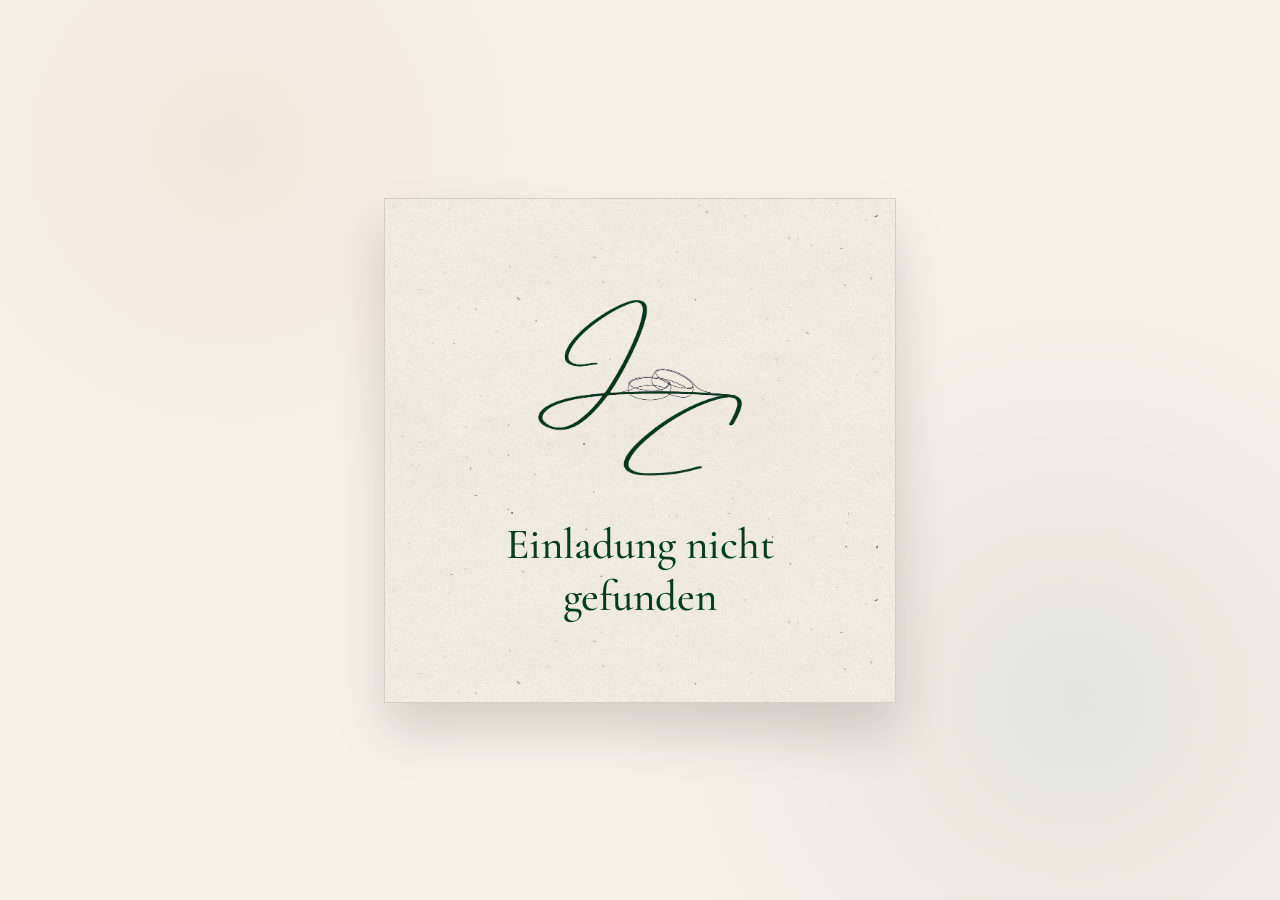
<file: index.html>
<!doctype html>
<!-- Keep index.html and 404.html identical; GitHub Pages uses 404.html for invitation routes. -->
<html lang="de">
  <head>
    <meta charset="UTF-8" />
    <meta name="viewport" content="width=device-width, initial-scale=1.0" />
    <meta name="robots" content="noindex, nofollow" />
    <meta name="theme-color" content="#003f2b" />
    <base id="siteBase" href="/" />
    <script>
      if (window.location.hostname.endsWith("github.io")) {
        document.querySelector("#siteBase").href = "/Wedding/";
      }
    </script>
    <title>Unsere Hochzeit · Einladung</title>
    <link rel="preconnect" href="https://fonts.googleapis.com" />
    <link rel="preconnect" href="https://fonts.gstatic.com" crossorigin />
    <link
      href="https://fonts.googleapis.com/css2?family=Allura&family=Cormorant+Garamond:wght@400;500;600&display=swap"
      rel="stylesheet"
    />
    <link rel="stylesheet" href="styles.css" />
    <script type="module" src="script.js"></script>
  </head>
  <body>
    <div class="paper-grain" aria-hidden="true"></div>

    <main class="experience" aria-labelledby="page-title" hidden>
      <h1 id="page-title" class="sr-only">Hochzeitseinladung von J und C</h1>

      <div class="topline" aria-hidden="true">
        <span></span>
        <p>Eine Einladung von Herzen</p>
        <span></span>
      </div>

      <section class="invitation-stage" aria-label="Interaktive Hochzeitseinladung">
        <div class="book is-closed" id="invitationBook">
          <div class="stationary-page" aria-hidden="true">
            <div class="inside-mark">
              <span>J</span>
              <i>&amp;</i>
              <span>C</span>
            </div>
          </div>

          <button class="cover" id="cover" type="button" aria-label="Einladung öffnen">
            <span class="cover-face cover-front">
              <img
                class="cover-monogram"
                src="assets/monogram.png"
                alt="Monogramm J und C"
              />
              <span class="cover-copy">
                <strong>Wir heiraten</strong>
                <small data-wedding-date>Datum folgt</small>
              </span>
            </span>

            <span class="cover-face cover-back" aria-hidden="true"></span>
          </button>

          <div class="interior" id="interior" aria-live="polite">
            <div class="spine" aria-hidden="true"></div>
            <div class="insert-stack" id="insertStack"></div>
            <div class="pocket-shadow" aria-hidden="true"></div>
            <div class="pocket" aria-hidden="true">
              <img class="pocket-monogram" src="assets/monogram.png" alt="" />
            </div>
          </div>
        </div>
      </section>

      <div class="interaction-bar">
        <p id="interactionHint">Berühre die Karte, um sie zu öffnen …</p>
        <button class="replay-button" id="replayButton" type="button" hidden>
          <svg viewBox="0 0 24 24" aria-hidden="true">
            <path d="M4 4v6h6M5.5 9.5A8 8 0 1 1 4 15" />
          </svg>
          Karte schließen
        </button>
      </div>
    </main>

    <dialog
      class="dress-code-dialog"
      id="dressCodeDialog"
      aria-labelledby="dressCodeDialogTitle"
    >
      <div class="dress-code-dialog__inner">
        <button
          class="dress-code-dialog__close"
          id="dressCodeDialogClose"
          type="button"
          aria-label="Erklärung schließen"
        >
          <span aria-hidden="true">×</span>
        </button>

        <p class="dress-code-dialog__eyebrow">Dresscode</p>
        <h2 id="dressCodeDialogTitle">Black Tie Optional</h2>
        <p class="dress-code-dialog__intro">
          Eine formelle Abendgarderobe: Anzug, Abendkleid oder elegantes Cocktailkleid. Fühlt euch wohl und seht dabei stilvoll aus!
        </p>

        <!-- <div class="dress-code-guide">
          <section>
            <h3>Anzug-Look</h3>
            <p>
              Ein Smoking passt perfekt. Genauso passend ist ein dunkler Anzug
              mit weißem Hemd und Krawatte oder Fliege.
            </p>
          </section>
          <section>
            <h3>Kleid-Look</h3>
            <p>
              Ein langes Abendkleid ist willkommen. Auch ein elegantes Midi- oder
              Cocktailkleid passt wunderbar.
            </p>
          </section>
        </div>

        <p class="dress-code-dialog__note">
          Wichtig: „Black Tie“ beschreibt den Grad der Eleganz – eure Kleidung
          muss nicht schwarz sein. Am wichtigsten ist, dass ihr euch wohlfühlt.
        </p> -->
      </div>
    </dialog>

    <noscript>
      <p class="noscript">Bitte aktiviere JavaScript, um die Einladung zu öffnen.</p>
    </noscript>
  </body>
</html>
</file>
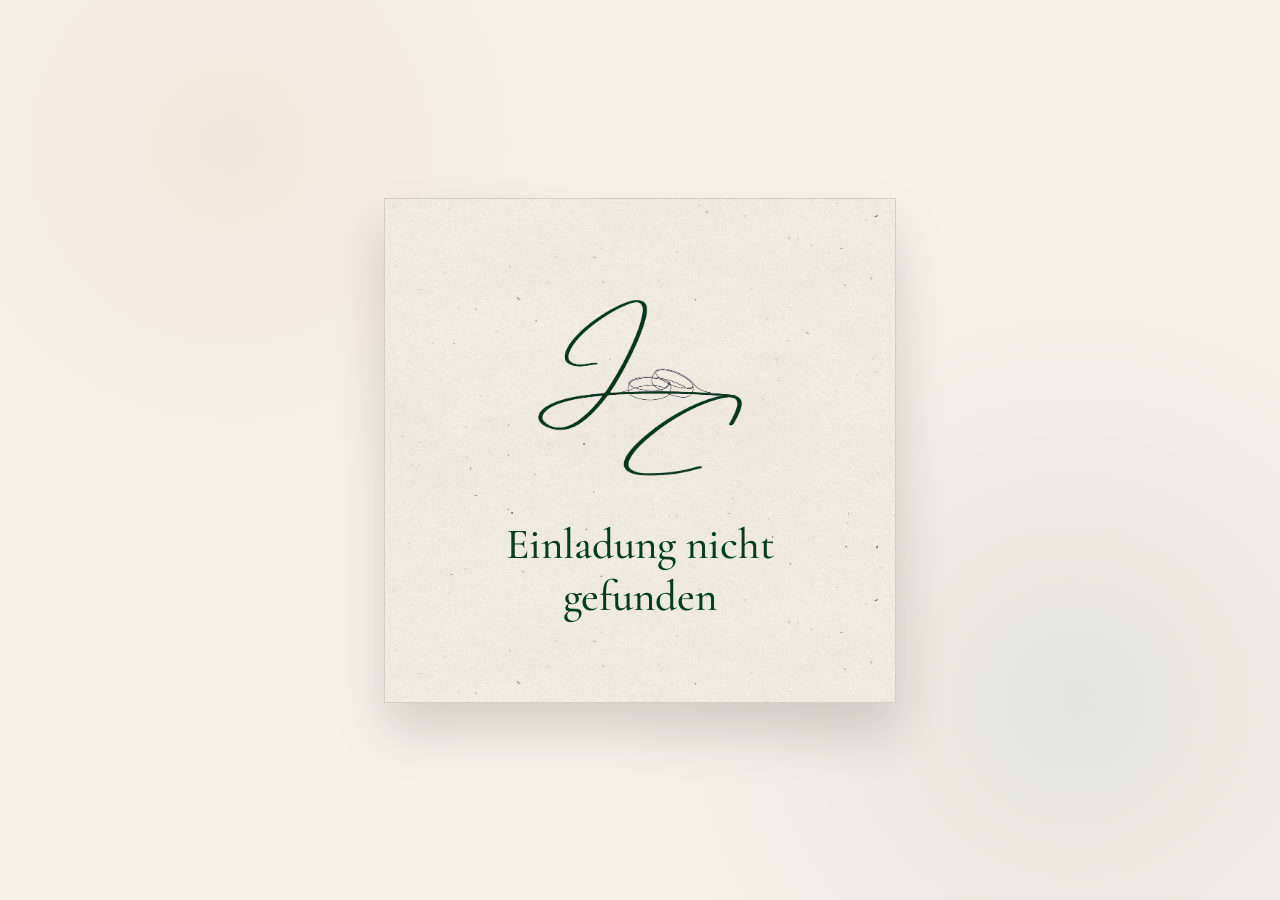
<file: frontend/index.html>
<!doctype html>
<!-- Keep index.html and 404.html identical; GitHub Pages uses 404.html for invitation routes. -->
<html lang="de">
  <head>
    <meta charset="UTF-8" />
    <meta name="viewport" content="width=device-width, initial-scale=1.0" />
    <meta name="robots" content="noindex, nofollow" />
    <meta name="theme-color" content="#003f2b" />
    <base id="siteBase" href="/" />
    <script>
      if (window.location.hostname.endsWith("github.io")) {
        document.querySelector("#siteBase").href = "/Wedding/";
      }
    </script>
    <title>Unsere Hochzeit · Einladung</title>
    <link rel="preconnect" href="https://fonts.googleapis.com" />
    <link rel="preconnect" href="https://fonts.gstatic.com" crossorigin />
    <link
      href="https://fonts.googleapis.com/css2?family=Allura&family=Cormorant+Garamond:wght@400;500;600&display=swap"
      rel="stylesheet"
    />
    <link rel="stylesheet" href="styles.css" />
    <script type="module" src="script.js"></script>
  </head>
  <body>
    <div class="paper-grain" aria-hidden="true"></div>

    <main class="experience" aria-labelledby="page-title" hidden>
      <h1 id="page-title" class="sr-only">Hochzeitseinladung von J und C</h1>

      <div class="topline" aria-hidden="true">
        <span></span>
        <p>Eine Einladung von Herzen</p>
        <span></span>
      </div>

      <section class="invitation-stage" aria-label="Interaktive Hochzeitseinladung">
        <div class="book is-closed" id="invitationBook">
          <div class="stationary-page" aria-hidden="true">
            <div class="inside-mark">
              <span>J</span>
              <i>&amp;</i>
              <span>C</span>
            </div>
          </div>

          <button class="cover" id="cover" type="button" aria-label="Einladung öffnen">
            <span class="cover-face cover-front">
              <img
                class="cover-monogram"
                src="assets/monogram.png"
                alt="Monogramm J und C"
              />
              <span class="cover-copy">
                <strong>Wir heiraten</strong>
                <small data-wedding-date>Datum folgt</small>
              </span>
            </span>

            <span class="cover-face cover-back" aria-hidden="true"></span>
          </button>

          <div class="interior" id="interior" aria-live="polite">
            <div class="spine" aria-hidden="true"></div>
            <div class="insert-stack" id="insertStack"></div>
            <div class="pocket-shadow" aria-hidden="true"></div>
            <div class="pocket" aria-hidden="true">
              <img class="pocket-monogram" src="assets/monogram.png" alt="" />
            </div>
          </div>
        </div>
      </section>

      <div class="interaction-bar">
        <p id="interactionHint">Berühre die Karte, um sie zu öffnen …</p>
        <a class="gallery-entry" href="fotos/">Zur Fotogalerie</a>
        <button class="replay-button" id="replayButton" type="button" hidden>
          <svg viewBox="0 0 24 24" aria-hidden="true">
            <path d="M4 4v6h6M5.5 9.5A8 8 0 1 1 4 15" />
          </svg>
          Karte schließen
        </button>
      </div>
    </main>

    <dialog
      class="dress-code-dialog"
      id="dressCodeDialog"
      aria-labelledby="dressCodeDialogTitle"
    >
      <div class="dress-code-dialog__inner">
        <button
          class="dress-code-dialog__close"
          id="dressCodeDialogClose"
          type="button"
          aria-label="Erklärung schließen"
        >
          <span aria-hidden="true">×</span>
        </button>

        <p class="dress-code-dialog__eyebrow">Dresscode</p>
        <h2 id="dressCodeDialogTitle">Black Tie Optional</h2>
        <p class="dress-code-dialog__intro">
          Eine formelle Abendgarderobe: Anzug, Abendkleid oder elegantes Cocktailkleid. Fühlt euch wohl und seht dabei stilvoll aus!
        </p>

        <!-- <div class="dress-code-guide">
          <section>
            <h3>Anzug-Look</h3>
            <p>
              Ein Smoking passt perfekt. Genauso passend ist ein dunkler Anzug
              mit weißem Hemd und Krawatte oder Fliege.
            </p>
          </section>
          <section>
            <h3>Kleid-Look</h3>
            <p>
              Ein langes Abendkleid ist willkommen. Auch ein elegantes Midi- oder
              Cocktailkleid passt wunderbar.
            </p>
          </section>
        </div>

        <p class="dress-code-dialog__note">
          Wichtig: „Black Tie“ beschreibt den Grad der Eleganz – eure Kleidung
          muss nicht schwarz sein. Am wichtigsten ist, dass ihr euch wohlfühlt.
        </p> -->
      </div>
    </dialog>

    <noscript>
      <p class="noscript">Bitte aktiviere JavaScript, um die Einladung zu öffnen.</p>
    </noscript>
  </body>
</html>
</file>
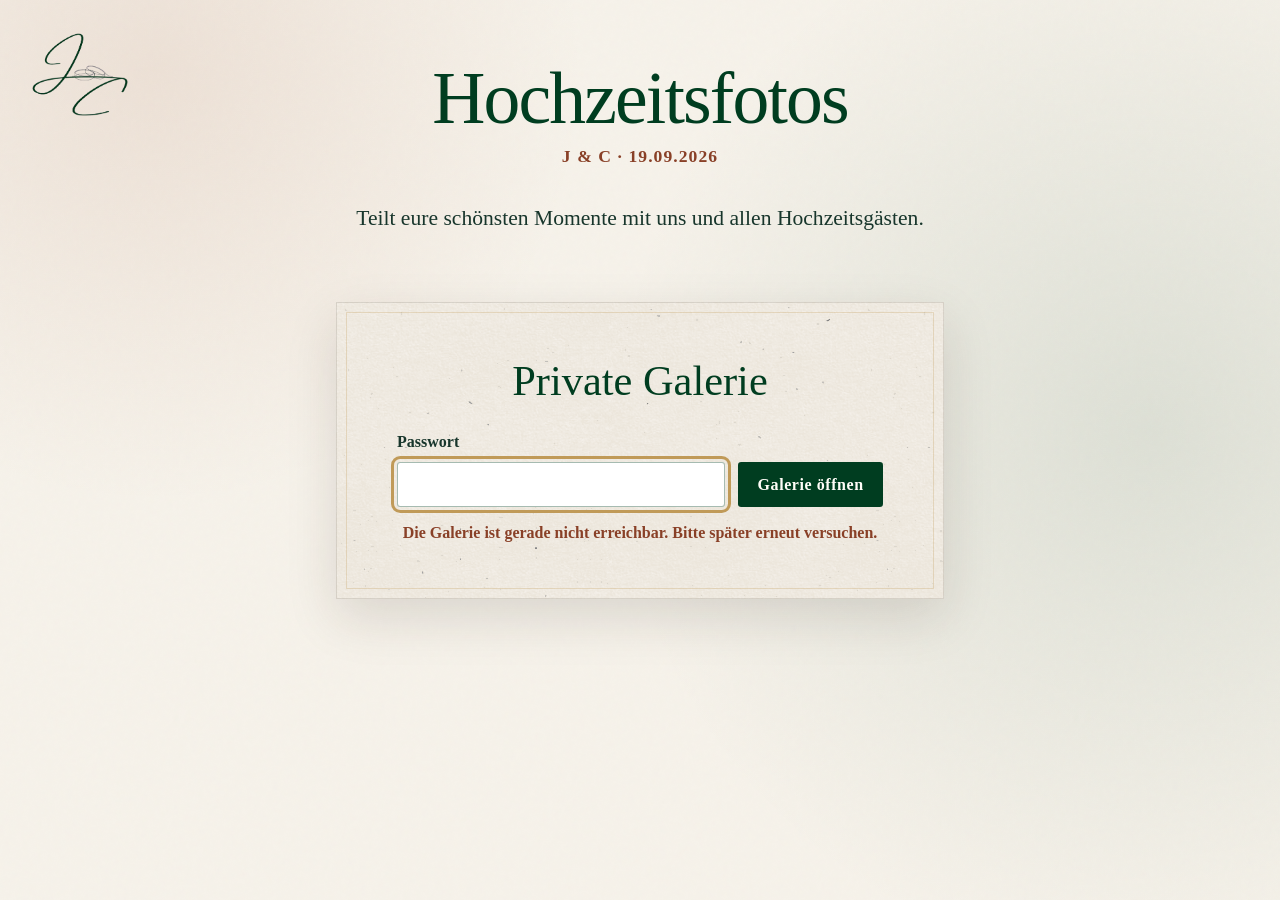
<file: frontend/fotos/index.html>
<!doctype html>
<html lang="de">
  <head>
    <meta charset="UTF-8" />
    <meta name="viewport" content="width=device-width, initial-scale=1.0" />
    <meta name="robots" content="noindex, nofollow, noarchive" />
    <meta name="referrer" content="no-referrer" />
    <meta name="theme-color" content="#003d20" />
    <title>J &amp; C · Hochzeitsfotos</title>
    <link rel="stylesheet" href="../gallery.css?v=12" />
    <script type="module" src="../gallery.js?v=10"></script>
  </head>
  <body class="gallery-page">
    <div class="paper-grain" aria-hidden="true"></div>

    <a
      class="gallery-header__brand"
      href="../einladung/trauung"
      aria-label="Zur Einladung"
    >
      <img src="../assets/monogram.png" alt="J und C" />
    </a>

    <header class="gallery-header">
      <h1>Hochzeitsfotos</h1>
      <p class="gallery-header__subtext">J &amp; C · 19.09.2026</p>
    </header>

    <main class="gallery-shell">
      <p class="gallery-intro">
        Teilt eure schönsten Momente mit uns und allen Hochzeitsgästen.
      </p>

      <section class="auth-card paper-card" id="authView" aria-labelledby="authTitle">
        <h2 id="authTitle">Private Galerie</h2>
        <form id="loginForm">
          <label for="password">Passwort</label>
          <div class="password-row">
            <input
              id="password"
              name="password"
              type="password"
              autocomplete="current-password"
              required
              maxlength="256"
            />
            <button class="button button--primary" type="submit">Galerie öffnen</button>
          </div>
          <p class="form-message" id="loginMessage" role="status"></p>
        </form>
      </section>

      <div id="galleryView" hidden>
        <button class="text-button gallery-logout" id="logoutButton" type="button">
          Abmelden
        </button>

        <div class="gallery-toolbar gallery-toolbar--guest">
          <label class="button button--primary mobile-file-picker" for="photoInput">
            <span aria-hidden="true">+</span>
            Fotos auswählen
          </label>
        </div>

        <input
          class="sr-only"
          id="photoInput"
          type="file"
          accept="image/jpeg,image/png,image/webp,image/heic,image/heif,image/heic-sequence,image/heif-sequence,image/x-heic,image/x-heif,.heic,.heif"
          multiple
        />

        <section class="upload-card paper-card is-empty" id="uploadCard" aria-labelledby="uploadTitle">
          <div class="section-heading">
            <div>
              <p class="section-kicker">Eure Erinnerungen</p>
              <h2 id="uploadTitle">Fotos hinzufügen</h2>
            </div>
            <span class="file-limit" id="fileLimit"></span>
          </div>

          <label class="file-picker" for="photoInput" aria-label="Fotos auswählen">
            <span class="file-picker__icon" aria-hidden="true">＋</span>
            <strong>Fotos auswählen</strong>
          </label>

          <label class="consent-row">
            <input id="uploadConsent" type="checkbox" />
            <span>
              Ich bestätige, dass ich diese Fotos hochladen und mit den
              Hochzeitsgästen teilen darf.
            </span>
          </label>

          <div class="upload-actions">
            <button class="button button--primary" id="uploadButton" type="button" disabled>
              Auswahl hochladen
            </button>
            <button class="text-button" id="clearQueueButton" type="button" hidden>
              Auswahl leeren
            </button>
          </div>

          <div class="overall-progress" id="overallProgress" hidden>
            <div>
              <span id="overallProgressLabel">Upload wird vorbereitet …</span>
              <strong id="overallProgressValue">0 %</strong>
            </div>
            <progress id="overallProgressBar" max="100" value="0"></progress>
          </div>
          <ul class="upload-queue" id="uploadQueue" aria-live="polite"></ul>

          <details class="privacy-details">
            <summary>Hinweis zum Datenschutz</summary>
            <p>
              Diese private Galerie ist nur für unsere Gäste bestimmt. Bitte teilt
              Fotos anderer Personen nicht ohne deren Einverständnis außerhalb der
              Hochzeitsgesellschaft. Die Galerie ist bis zum <time id="retentionDate">
              festgelegten Löschdatum</time> vorgesehen und wird anschließend geschlossen.
            </p>
          </details>
        </section>

        <section class="photos-section" aria-labelledby="photosTitle">
          <div class="section-heading">
            <div>
              <p class="section-kicker">Gemeinsam gesammelt</p>
              <h2 id="photosTitle">Die Galerie</h2>
            </div>
            <div class="section-heading__actions">
              <button class="text-button" id="selectAllPhotosButton" type="button">
                Seite auswählen
              </button>
              <button class="text-button" id="refreshButton" type="button">Aktualisieren</button>
            </div>
          </div>
          <p class="gallery-message" id="galleryMessage" role="status"></p>
          <div class="selection-bar selection-dock" id="selectionBar" hidden>
            <div class="selection-bar__actions">
              <button class="button button--primary" id="downloadSelectedButton" type="button" hidden>
                Auswahl herunterladen
              </button>
              <button class="text-button" id="clearSelectionButton" type="button" hidden>
                Auswahl aufheben
              </button>
            </div>
          </div>
          <div class="photo-grid" id="photoGrid"></div>
          <div class="gallery-pagination" id="paginationControls" hidden>
            <button class="button button--secondary" id="previousPageButton" type="button">
              Zurück
            </button>
            <span class="gallery-pagination__status" id="pageIndicator" aria-live="polite">
              Seite 1 von 1
            </span>
            <button class="button button--secondary" id="nextPageButton" type="button">
              Weiter
            </button>
            <button class="text-button load-all-button" id="loadAllPhotosButton" type="button">
              Alle Fotos laden
            </button>
          </div>
        </section>

      </div>
    </main>

    <dialog class="lightbox" id="lightbox" aria-label="Fotoansicht">
      <div class="lightbox__bar">
        <span id="lightboxCounter"></span>
        <div>
          <button class="lightbox__button" id="downloadButton" type="button">
            Herunterladen
          </button>
          <button
            class="lightbox__button lightbox__close"
            id="lightboxClose"
            type="button"
            aria-label="Fotoansicht schließen"
          >
            ×
          </button>
        </div>
      </div>
      <button class="lightbox__nav lightbox__nav--previous" id="previousPhoto" type="button" aria-label="Vorheriges Foto">‹</button>
      <div class="lightbox__stage" id="lightboxStage">
        <div class="lightbox__loader" id="lightboxLoader">Original wird geladen …</div>
        <img id="lightboxImage" alt="Hochzeitsfoto in großer Ansicht" />
      </div>
      <button class="lightbox__nav lightbox__nav--next" id="nextPhoto" type="button" aria-label="Nächstes Foto">›</button>
    </dialog>

    <noscript>
      <p class="noscript">Bitte aktiviere JavaScript, um die Fotogalerie zu verwenden.</p>
    </noscript>
  </body>
</html>
</file>
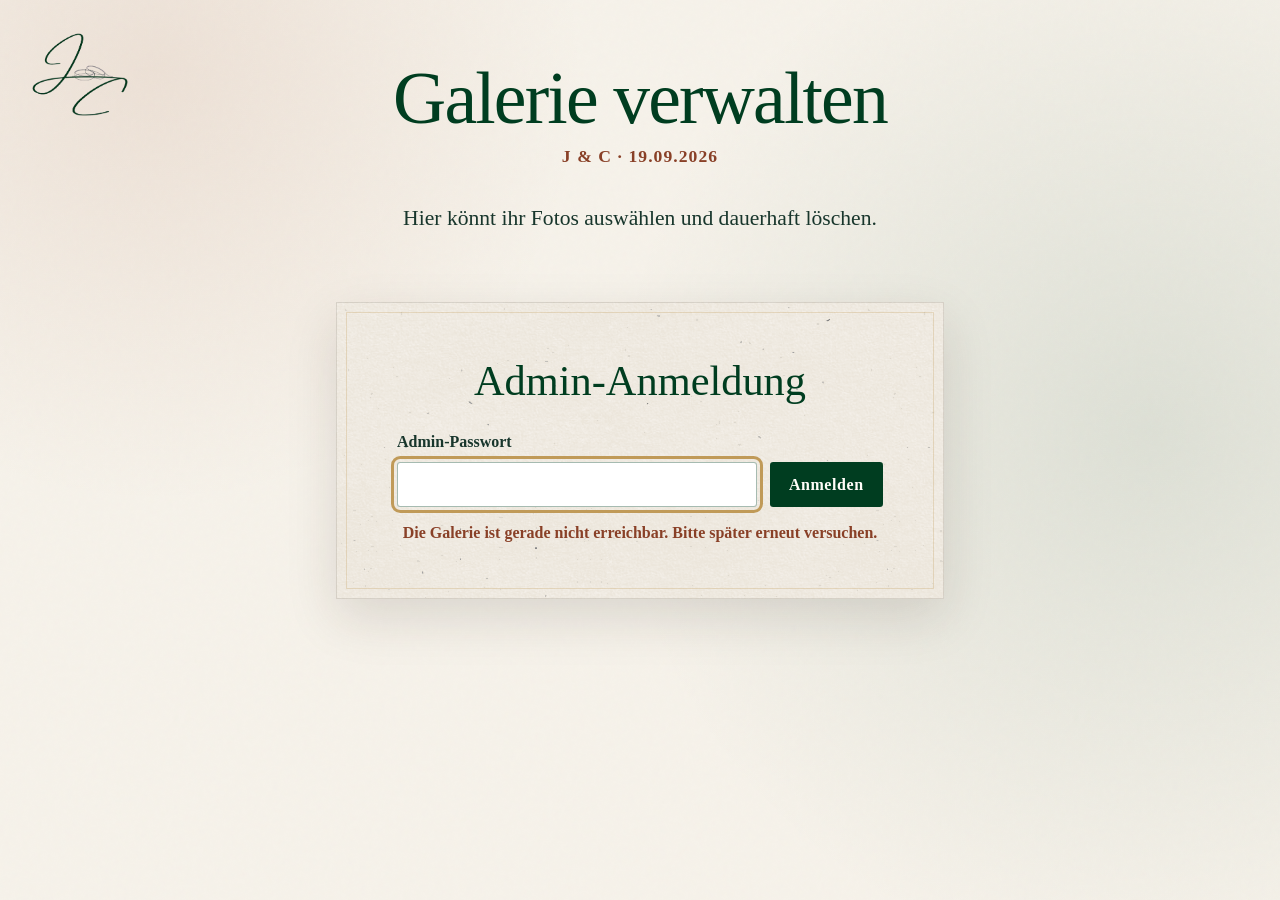
<file: frontend/fotos/admin/index.html>
<!doctype html>
<html lang="de">
  <head>
    <meta charset="UTF-8" />
    <meta name="viewport" content="width=device-width, initial-scale=1.0" />
    <meta name="robots" content="noindex, nofollow, noarchive" />
    <meta name="referrer" content="no-referrer" />
    <meta name="theme-color" content="#003d20" />
    <title>J &amp; C · Galerie verwalten</title>
    <link rel="stylesheet" href="../../gallery.css?v=12" />
    <script type="module" src="../../gallery-admin.js?v=7"></script>
  </head>
  <body class="gallery-page admin-page">
    <div class="paper-grain" aria-hidden="true"></div>

    <a class="gallery-header__brand" href="../" aria-label="Zur Fotogalerie">
      <img src="../../assets/monogram.png" alt="J und C" />
    </a>

    <header class="gallery-header">
      <h1>Galerie verwalten</h1>
      <p class="gallery-header__subtext">J &amp; C · 19.09.2026</p>
    </header>

    <main class="gallery-shell">
      <p class="gallery-intro">Hier könnt ihr Fotos auswählen und dauerhaft löschen.</p>

      <section class="auth-card paper-card" id="adminAuthView" aria-labelledby="adminAuthTitle">
        <h2 id="adminAuthTitle">Admin-Anmeldung</h2>
        <form id="adminLoginForm">
          <label for="adminPassword">Admin-Passwort</label>
          <div class="password-row">
            <input
              id="adminPassword"
              name="password"
              type="password"
              autocomplete="current-password"
              required
              maxlength="256"
            />
            <button class="button button--primary" type="submit">Anmelden</button>
          </div>
          <p class="form-message" id="adminLoginMessage" role="status"></p>
        </form>
      </section>

      <div id="adminView" hidden>
        <div class="gallery-toolbar">
          <p><span class="status-dot" aria-hidden="true"></span>Admin-Modus</p>
          <div class="gallery-toolbar__actions">
            <a class="text-button text-link" href="../">Zur Galerie</a>
            <button class="text-button" id="adminLogoutButton" type="button">Abmelden</button>
          </div>
        </div>

        <section class="photos-section admin-photos" aria-labelledby="adminPhotosTitle">
          <div class="section-heading">
            <div>
              <p class="section-kicker">Private Galerie</p>
              <h2 id="adminPhotosTitle">Fotos verwalten</h2>
            </div>
            <button class="text-button" id="adminRefreshButton" type="button">Aktualisieren</button>
          </div>

          <p class="gallery-message" id="adminMessage" role="status"></p>
          <div class="selection-bar">
            <strong id="adminSelectionCount">Keine Fotos ausgewählt</strong>
            <div class="selection-bar__actions">
              <button class="text-button" id="selectAllButton" type="button">Alle sichtbaren auswählen</button>
              <button class="text-button" id="clearAdminSelectionButton" type="button" disabled>
                Auswahl aufheben
              </button>
              <button class="button button--danger" id="deleteSelectedButton" type="button" disabled>
                Auswahl löschen
              </button>
            </div>
          </div>

          <div class="photo-grid" id="adminPhotoGrid"></div>
          <button class="button button--secondary load-more" id="adminLoadMoreButton" type="button" hidden>
            Mehr Fotos laden
          </button>
        </section>
      </div>
    </main>

    <noscript>
      <p class="noscript">Bitte aktiviere JavaScript, um die Galerie zu verwalten.</p>
    </noscript>
  </body>
</html>
</file>
<file: styles.css>
/* ==========================================================================
   Design tokens and local fonts
   ========================================================================== */

@font-face {
  font-family: "Amsterdam Four";
  src: url("assets/fonts/amsterdam-four.ttf") format("truetype");
  font-style: normal;
  font-weight: 400;
  font-display: swap;
}

:root {
  --green: #003d20;
  --green-dark: #00190d;
  --terracotta: #9f5434;
  --terracotta-dark: #894027;
  --blush: #f1d5c5;
  --ivory: #fffdf8;
  --ink: #18362c;
  --gold: #c09a58;
  --envelope-paper: #ece6db;
  --envelope-texture: url("assets/natural-paper.png");
  --serif: "Cormorant Garamond", Georgia, serif;
  --script: "Allura", "Segoe Script", cursive;
  --opening-time: 1.4s;
}

/* ==========================================================================
   Document foundation
   ========================================================================== */

* {
  box-sizing: border-box;
}

html,
body {
  min-height: 100%;
  margin: 0;
}

body {
  overflow-x: hidden;
  background:
    radial-gradient(
      circle at 18% 16%,
      rgba(169, 84, 52, 0.08),
      transparent 24rem
    ),
    radial-gradient(
      circle at 84% 78%,
      rgba(0, 72, 47, 0.08),
      transparent 30rem
    ),
    #f6f2ea;
  color: var(--ink);
  font-family: var(--serif);
}

button,
article {
  -webkit-tap-highlight-color: transparent;
}

button {
  font: inherit;
}

/* Ambient page texture and accessibility helpers */

.paper-grain {
  position: fixed;
  inset: 0;
  z-index: -1;
  pointer-events: none;
  opacity: 0.36;
  background-image: url("data:image/svg+xml,%3Csvg viewBox='0 0 180 180' xmlns='http://www.w3.org/2000/svg'%3E%3Cfilter id='n'%3E%3CfeTurbulence type='fractalNoise' baseFrequency='.8' numOctaves='3' stitchTiles='stitch'/%3E%3C/filter%3E%3Crect width='100%25' height='100%25' filter='url(%23n)' opacity='.07'/%3E%3C/svg%3E");
}

.sr-only {
  position: absolute;
  width: 1px;
  height: 1px;
  padding: 0;
  margin: -1px;
  overflow: hidden;
  clip: rect(0, 0, 0, 0);
  white-space: nowrap;
  border: 0;
}

/* Invalid or missing invitation link */

.access-error {
  min-height: 100svh;
  display: grid;
  place-items: center;
  padding: 1.5rem;
}

.access-error__card {
  width: min(32rem, 100%);
  padding: clamp(2.5rem, 8vw, 5rem) clamp(1.5rem, 6vw, 4rem);
  color: var(--green-dark);
  background: var(--envelope-texture), var(--envelope-paper);
  border: 1px solid rgba(69, 60, 43, 0.16);
  box-shadow: 0 1.8rem 3rem rgba(43, 34, 27, 0.16);
  text-align: center;
}

.access-error__monogram {
  width: min(15rem, 72%);
  height: auto;
  display: block;
  margin: 0 auto 1.5rem;
  object-fit: contain;
}

.access-error h1 {
  margin: 0;
  color: var(--green);
  font-size: clamp(1.7rem, 5vw, 2.7rem);
  font-weight: 500;
}

.access-error__card > p:last-child {
  margin: 1rem 0 0;
  font-size: 1.05rem;
}

/* Page chrome around the invitation */

.experience {
  min-height: 100svh;
  display: grid;
  grid-template-rows: auto minmax(0, 1fr) auto;
  place-items: center;
  padding: 1.2rem clamp(1rem, 3vw, 3rem) 1rem;
}

.topline {
  width: min(36rem, 80vw);
  display: flex;
  align-items: center;
  gap: 1rem;
  color: var(--terracotta-dark);
  letter-spacing: 0.16em;
  text-transform: uppercase;
}

.topline span {
  height: 1px;
  flex: 1;
  background: currentColor;
  opacity: 0.45;
}

.topline p {
  margin: 0;
  font-size: clamp(0.67rem, 1vw, 0.78rem);
  white-space: nowrap;
}

/* ==========================================================================
   Book and cover
   ========================================================================== */

.invitation-stage {
  width: 100%;
  min-height: min(84svh, 52rem);
  display: grid;
  place-items: center;
  perspective: 2200px;
}

.book {
  position: relative;
  width: min(90vw, calc(78svh * 1.48), 58rem);
  aspect-ratio: 0.9;
  transform-style: preserve-3d;
  filter: drop-shadow(0 1.8rem 1.6rem rgba(43, 34, 27, 0.18));
  transition: transform var(--opening-time) cubic-bezier(0.22, 0.86, 0.29, 1);
}

.book.is-closed {
  transform: translateX(-25%) scale(0.92);
}

.book.is-open {
  transform: translateX(0) scale(1);
}

.stationary-page {
  position: absolute;
  inset: 0 0 0 50%;
  overflow: hidden;
  opacity: 1;
  background:
    linear-gradient(90deg, rgba(62, 46, 29, 0.14), transparent 9%),
    var(--envelope-texture), var(--envelope-paper);
  background-repeat: no-repeat, repeat;
  background-position:
    center,
    top left;
  border: 1px solid rgba(69, 60, 43, 0.15);
  box-shadow: inset 1.2rem 0 2rem rgba(37, 25, 14, 0.04);
}

.inside-mark {
  position: absolute;
  top: 13%;
  left: 50%;
  transform: translateX(-50%);
  display: flex;
  align-items: baseline;
  gap: 0.18em;
  color: var(--green);
  font-family: var(--script);
  font-size: clamp(2rem, 5vw, 4.7rem);
  opacity: 0.11;
}

.inside-mark i {
  color: var(--terracotta);
  font-size: 0.6em;
  font-style: normal;
}

.cover {
  position: absolute;
  z-index: 10;
  inset: 0 0 0 50%;
  width: 50%;
  padding: 0;
  appearance: none;
  transform-origin: left center;
  transform-style: preserve-3d;
  background: none;
  border: 0;
  cursor: pointer;
  transition: transform var(--opening-time) cubic-bezier(0.22, 0.86, 0.29, 1);
}

.book.is-open .cover {
  transform: rotateY(-180deg);
}

.cover:focus-visible {
  outline: 3px solid var(--gold);
  outline-offset: 5px;
}

.cover-face {
  position: absolute;
  inset: 0;
  display: block;
  overflow: hidden;
  backface-visibility: hidden;
  -webkit-backface-visibility: hidden;
  border: 1px solid rgba(69, 60, 43, 0.16);
}

.cover-front {
  background: var(--envelope-texture), var(--envelope-paper);
  box-shadow:
    inset 1rem 0 1.8rem rgba(63, 45, 28, 0.06),
    0 1rem 2.5rem rgba(37, 29, 22, 0.19);
}

.cover-monogram {
  position: absolute;
  top: 10%;
  left: 14%;
  width: 72%;
  height: 52%;
  object-fit: contain;
  opacity: 90%;
}

.cover-copy {
  position: absolute;
  inset: auto 10% 13%;
  display: grid;
  gap: 0.8rem;
  color: var(--green);
  text-align: center;
  text-transform: uppercase;
}

.cover-copy strong {
  font-size: clamp(1rem, 2.3vw, 1.65rem);
  font-weight: 500;
  letter-spacing: 0.2em;
}

.cover-copy small {
  color: var(--terracotta-dark);
  font-size: clamp(0.9rem, 1.3vw, 1.2rem);
  letter-spacing: 0.2em;
}

.cover-back {
  transform: rotateY(180deg);
  background: var(--envelope-texture), var(--envelope-paper);
  color: var(--ivory);
  box-shadow: inset -1rem 0 1.8rem rgba(35, 15, 5, 0.16);
}

/* ==========================================================================
   Interior and card stack
   ========================================================================== */

.interior {
  position: absolute;
  z-index: 8;
  inset: 0;
  opacity: 1;
  pointer-events: none;
}

.book.is-open .interior {
  pointer-events: auto;
}

.spine {
  position: absolute;
  z-index: 0;
  top: 2%;
  bottom: 2%;
  left: 50%;
  width: 1px;
  background: linear-gradient(
    transparent,
    rgba(39, 27, 17, 0.22) 8%,
    rgba(39, 27, 17, 0.22) 92%,
    transparent
  );
  box-shadow: 0 0 1rem rgba(39, 27, 17, 0.18);
}

.insert-stack {
  position: absolute;
  top: 1.5%;
  right: 1%;
  bottom: 4%;
  left: 51%;
}

/* Card geometry is type-based, so removing a card never changes the others. */

.insert-card {
  --card-width: 92%;
  --card-height: 96%;
  --card-layer: 1;

  -webkit-user-select: none;
  user-select: none;
  container-type: size;
  position: absolute;
  z-index: var(--card-layer);
  bottom: 0;
  left: 50%;
  width: var(--card-width);
  height: var(--card-height);
  margin: 0;
  overflow: hidden;
  border: 0;
  border-radius: 1.8rem;
  box-shadow:
    0 1px 2px rgba(23, 24, 17, 0.14),
    0 3px 6px rgba(23, 24, 17, 0.07);
  cursor: pointer;
  transform: translateX(-50%);
  transform-origin: bottom center;
  transition:
    transform 0.55s cubic-bezier(0.2, 0.85, 0.25, 1),
    width 0.55s cubic-bezier(0.2, 0.85, 0.25, 1),
    height 0.55s cubic-bezier(0.2, 0.85, 0.25, 1),
    box-shadow 0.4s ease,
    filter 0.3s ease;
}

.insert-card--party {
  --card-height: 97%;
  --card-layer: 1;
}

.insert-card--ceremony {
  --card-height: 76%;
  --card-layer: 2;
}

.insert-card--message {
  --card-height: 55%;
  --card-layer: 3;
}

.insert-card.is-active {
  z-index: 20;
  outline: none;
  transform: translateX(-50%) translateY(-2%) rotate(0);
  box-shadow:
    0 2px 4px rgba(23, 24, 17, 0.15),
    0 7px 14px rgba(23, 24, 17, 0.11);
}

.insert-stack:has(.insert-card.is-active) .insert-card:not(.is-active) {
  filter: brightness(0.84) saturate(0.85);
}

.insert-card:focus-visible {
  outline: 3px solid var(--gold);
  outline-offset: 4px;
}

/* Card content and typography */

.insert-inner {
  position: absolute;
  inset: 0;
  display: flex;
  flex-direction: column;
  align-items: center;
  padding: 0 clamp(0.75rem, 4cqw, 1.5rem) clamp(0.9rem, 4cqw, 1.5rem);
  text-align: center;
}

.insert-card--party {
  background: var(--terracotta);
  color: var(--ivory);
}

.insert-card--ceremony {
  background: var(--green);
  color: var(--ivory);
}

.event-frame-layer {
  position: absolute;
  z-index: 1;
  top: 0.8em;
  left: 12%;
  width: 76%;
  transform: scaleX(1.2);
  display: block;
  object-fit: contain;
  pointer-events: none;
}

.insert-card--ceremony .event-frame-layer {
  filter: brightness(0) invert(1);
}

.insert-card--message {
  background: var(--blush);
  color: var(--green-dark);
}

.insert-card--party .insert-kicker,
.insert-card--ceremony .insert-kicker {
  position: absolute;
  z-index: 2;
  top: -0.6em;
  left: 0%;
  width: 100%;
  min-height: 0;
  aspect-ratio: 1206 / 917;
  padding: 0;
  place-items: center;
  font-family: "Amsterdam Four", var(--script);
  font-size: 12cqw;
  line-height: 0.9;
  pointer-events: none;
  letter-spacing: 0.22em;
}

.insert-card--party .insert-inner::before,
.insert-card--ceremony .insert-inner::before {
  content: "";
  flex: 0 0 clamp(10rem, 55cqw, 15rem);
  width: 100%;
}

.insert-card--party .insert-kicker {
  color: var(--ivory);
}

.insert-card--ceremony .insert-kicker {
  color: var(--terracotta);
}

.insert-card--party .insert-content,
.insert-card--ceremony .insert-content {
  position: relative;
  z-index: 2;
}

.insert-kicker {
  position: relative;
  z-index: 1;
  display: grid;
  flex: 0 0 auto;
  place-items: center;
  margin: 0;
  padding-top: 0.3rem;
  font-family: var(--script);
  font-size: clamp(2rem, 11cqw, 3.35rem);
  font-weight: 400;
  line-height: 1;
  text-transform: none;
}

.insert-content {
  --content-gap: clamp(0.65rem, 3cqw, 1.2rem);

  width: 100%;
  display: grid;
  flex: 1;
  align-content: start;
  gap: var(--content-gap);
  font-size: clamp(0.75rem, 4.25cqw, 1.15rem);
  line-height: 1.26;
  letter-spacing: 0.045em;
  opacity: 1;
  transform: none;
  text-transform: uppercase;
}

.insert-content p {
  margin: 0;
}

.insert-content strong {
  font-weight: 600;
}

.insert-content .address {
  font-style: normal;
}

.location-link {
  display: inline-block;
  padding-block: 0.08em;
  color: inherit;
  text-decoration-color: currentColor;
  text-decoration-thickness: 1px;
  text-underline-offset: 0.18em;
  cursor: pointer;
}

.location-link:hover {
  text-decoration-thickness: 2px;
}

.location-link__line {
  display: block;
}

.location-link:focus-visible {
  outline: 2px solid currentColor;
  outline-offset: 0.2em;
  border-radius: 0.15em;
}

.dress-code-trigger {
  display: inline-flex;
  align-items: center;
  justify-content: center;
  gap: 0.38em;
  margin: 0;
  padding: 0.08em 0.15em;
  color: inherit;
  background: transparent;
  border: 0;
  border-radius: 0.2em;
  font: inherit;
  letter-spacing: inherit;
  line-height: inherit;
  text-transform: inherit;
  text-decoration: underline;
  text-decoration-thickness: 1px;
  text-underline-offset: 0.2em;
  cursor: pointer;
}

.dress-code-trigger:hover {
  text-decoration-thickness: 2px;
}

.dress-code-trigger:focus-visible {
  outline: 2px solid currentColor;
  outline-offset: 0.2em;
}

.dress-code-trigger__icon {
  width: 1.15em;
  height: 1.15em;
  display: inline-grid;
  flex: 0 0 auto;
  place-items: center;
  border: 1px solid currentColor;
  border-radius: 50%;
  font-size: 0.7em;
  font-weight: 600;
  line-height: 1;
  text-decoration: none;
}

.insert-card--party .insert-content {
  display: flex;
  flex: 1;
  flex-direction: column;
  justify-content: center;
  gap: calc(var(--content-gap) + var(--content-gap));
  font-size: clamp(0.9rem, 5.25cqw, 1.65rem);
  line-height: 1.35;
}

.insert-card--ceremony .insert-content {
  display: flex;
  flex: 1;
  flex-direction: column;
  justify-content: center;
  gap: calc(var(--content-gap) + var(--content-gap) + var(--content-gap));
  font-size: clamp(1.1rem, 5.6cqw, 1.75rem);
  line-height: 1.35;
}

.insert-card--message .insert-inner {
  justify-content: flex-start;
  padding-inline: clamp(0.8rem, 4.5cqw, 1.7rem);
}

.insert-card--message .insert-kicker {
  margin: 0;
  font-size: clamp(2rem, 10cqw, 3.2rem);
}

.insert-card--message .insert-content {
  display: flex;
  flex: 1;
  flex-direction: column;
  justify-content: flex-start;
  padding-top: clamp(4.5rem, 22cqh, 7rem);
  font-size: clamp(0.85rem, 4.5cqw, 1.45rem);
  line-height: 1.35;
}

.message-salutation {
  position: absolute;
  z-index: 3;
  top: clamp(1.75rem, 7cqh, 2.5rem);
  right: clamp(0.8rem, 4.5cqw, 1.7rem);
  left: clamp(0.8rem, 4.5cqw, 1.7rem);
  margin: 0;
  font-family: "Amsterdam Four", var(--script);
  font-size: clamp(1.35rem, 7.8cqw, 2.1rem);
  font-weight: 400;
  letter-spacing: 0;
  line-height: 1;
  text-align: center;
  text-transform: none;
}

/* ==========================================================================
   Envelope pocket
   ========================================================================== */

.pocket-shadow,
.pocket {
  position: absolute;
  right: 0%;
  bottom: 0%;
  left: 50%;
  height: 48%;
}

.book.has-two-cards .insert-card--message {
  --card-height: 67%;
}

.book.has-two-cards .insert-card--message .insert-content {
  justify-content: center;
  gap: clamp(0.4rem, 1.3cqh, 0.7rem);
  line-height: 1.6;
}

.book.has-two-cards .insert-card--message .insert-content p + p {
  margin-top: 0;
}

.book.has-two-cards .insert-card--message .message-salutation {
  top: clamp(2.4rem, 9cqh, 4.2rem);
}

.pocket-shadow {
  z-index: 7;
  filter: drop-shadow(0 -1px 4px rgba(46, 34, 21, 0.12));
  pointer-events: none;
}

.pocket-shadow::before {
  content: "";
  position: absolute;
  inset: 0;
  clip-path: polygon(0 0, 50% 15%, 100% 0, 100% 100%, 0 100%);
  background: #000;
}

.pocket {
  z-index: 8;
  overflow: hidden;
  clip-path: polygon(0 0, 50% 15%, 100% 0, 100% 100%, 0 100%);
  border: 1px solid rgba(66, 52, 37, 0.12);
  background: var(--envelope-texture), var(--envelope-paper);
  box-shadow:
    inset 0 1px rgba(255, 255, 255, 0.95),
    inset 0 -0.75rem 1.3rem rgba(74, 56, 35, 0.045);
  cursor: default;
  pointer-events: auto;
}

.pocket::before {
  content: "";
  position: absolute;
  inset: 0;
  background:
    linear-gradient(
        18deg,
        transparent 49.65%,
        rgba(67, 51, 34, 0.16) 49.9%,
        rgba(255, 255, 255, 0.75) 50.15%,
        transparent 50.4%
      )
      left / 50% 100% no-repeat,
    linear-gradient(
        -18deg,
        transparent 49.65%,
        rgba(67, 51, 34, 0.16) 49.9%,
        rgba(255, 255, 255, 0.75) 50.15%,
        transparent 50.4%
      )
      right / 50% 100% no-repeat;
}

.pocket-monogram {
  position: absolute;
  z-index: 1;
  top: 59%;
  left: 47%;
  width: 40%;
  object-fit: contain;
  opacity: 0.58;
  transform: translate(-50%, -50%);
}

/* ==========================================================================
   Controls and fallback messaging
   ========================================================================== */

.interaction-bar {
  min-height: 2.4rem;
  display: flex;
  align-items: center;
  gap: 1.2rem;
  color: var(--green-dark);
  font-size: 0.76rem;
  letter-spacing: 0.08em;
}

.interaction-bar p {
  margin: 0;
}

.dress-code-dialog {
  width: min(38rem, calc(100vw - 2rem));
  max-height: calc(100svh - 2rem);
  margin: auto;
  padding: 0;
  overflow: auto;
  color: var(--green-dark);
  background:
    linear-gradient(145deg, rgba(255, 255, 255, 0.65), transparent 55%),
    var(--ivory);
  border: 1px solid rgba(0, 61, 32, 0.2);
  border-radius: 1.5rem;
  box-shadow: 0 1.8rem 5rem rgba(24, 19, 13, 0.34);
}

.dress-code-dialog::backdrop {
  background: rgba(12, 24, 18, 0.62);
  -webkit-backdrop-filter: blur(4px);
  backdrop-filter: blur(4px);
}

.dress-code-dialog__inner {
  position: relative;
  padding: clamp(1.6rem, 5vw, 3rem);
  text-align: center;
}

.dress-code-dialog__close {
  position: absolute;
  top: 0.85rem;
  right: 0.85rem;
  width: 2.35rem;
  height: 2.35rem;
  display: grid;
  place-items: center;
  padding: 0;
  color: var(--green);
  background: rgba(255, 253, 248, 0.82);
  border: 1px solid rgba(0, 61, 32, 0.22);
  border-radius: 50%;
  cursor: pointer;
}

.dress-code-dialog__close:hover {
  background: white;
}

.dress-code-dialog__close:focus-visible {
  outline: 2px solid var(--gold);
  outline-offset: 2px;
}

.dress-code-dialog__close span {
  transform: translateY(-0.05em);
  font-size: 1.65rem;
  font-weight: 300;
  line-height: 1;
}

.dress-code-dialog__eyebrow {
  margin: 0 0 0.45rem;
  color: var(--terracotta-dark);
  font-size: 1rem;
  letter-spacing: 0.2em;
  text-transform: uppercase;
}

.dress-code-dialog h2 {
  margin: 0;
  color: var(--green);
  font-family: var(--serif);
  font-size: clamp(2rem, 7vw, 3.15rem);
  font-weight: 500;
  line-height: 1;
}

.dress-code-dialog__intro {
  max-width: 31rem;
  margin: 1rem auto 1.5rem;
  font-size: 1.05rem;
  line-height: 1.5;
}

.dress-code-guide {
  display: grid;
  grid-template-columns: repeat(2, minmax(0, 1fr));
  gap: 0.85rem;
  text-align: left;
}

.dress-code-guide section {
  padding: 1rem;
  background: rgba(241, 213, 197, 0.34);
  border: 1px solid rgba(159, 84, 52, 0.17);
  border-radius: 0.9rem;
}

.dress-code-guide h3 {
  margin: 0 0 0.35rem;
  color: var(--terracotta-dark);
  font-size: 0.78rem;
  letter-spacing: 0.12em;
  text-transform: uppercase;
}

.dress-code-guide p,
.dress-code-dialog__note {
  margin: 0;
  font-size: 0.95rem;
  line-height: 1.45;
}

.dress-code-dialog__note {
  margin-top: 1.15rem;
  padding-top: 1rem;
  border-top: 1px solid rgba(0, 61, 32, 0.14);
}

.replay-button {
  display: inline-flex;
  align-items: center;
  gap: 0.4rem;
  padding: 0.45rem 0.8rem;
  color: var(--green);
  background: rgba(255, 253, 248, 0.65);
  border: 1px solid rgba(0, 72, 47, 0.28);
  border-radius: 999px;
  cursor: pointer;
}

.replay-button[hidden] {
  display: none;
}

.replay-button:hover {
  background: var(--ivory);
}

.replay-button svg {
  width: 1rem;
  fill: none;
  stroke: currentColor;
  stroke-linecap: round;
  stroke-linejoin: round;
  stroke-width: 1.7;
}

.noscript {
  position: fixed;
  inset: auto 1rem 1rem;
  padding: 0.8rem;
  color: white;
  background: #7b2c20;
  text-align: center;
}

/* ==========================================================================
   Responsive layout
   ========================================================================== */

@media (max-width: 760px) {
  .experience {
    padding: 0.85rem 0.65rem 0.7rem;
  }

  .topline {
    width: min(23rem, 92vw);
  }

  .invitation-stage {
    min-height: min(80svh, 45rem);
  }

  .book {
    width: min(85vw, 34rem);
    height: min(83svh, 51rem);
    aspect-ratio: auto;
    max-width: 390px;
  }

  .book.is-closed {
    transform: scale(0.86);
  }

  .stationary-page,
  .cover {
    inset: 0;
    width: 100%;
  }

  .cover-monogram {
    top: 9%;
    left: 10%;
    width: 80%;
    height: 55%;
    opacity: 90%;
  }

  .cover-copy strong {
    font-size: 1.35rem;
  }

  .book.is-open .cover {
    transform: rotateY(-105deg);
    pointer-events: none;
  }

  .inside-mark,
  .spine {
    display: none;
  }

  .event-frame-layer {
    left: 12%;
    width: 76%;
    top: 0.5em;
  }

  .insert-stack {
    inset: 1.5% 2% 5%;
  }

  .insert-card {
    --card-width: 85%;
  }
  .insert-card--party .insert-kicker {
    top: -0.6em;
    font-size: clamp(1.8rem, min(12cqw, 8cqh), 4rem);
  }

  .insert-card--ceremony .insert-kicker {
    top: -0.7em;
    font-size: clamp(1.8rem, min(12cqw, 8cqh), 4rem);
  }

  .insert-card--party {
    --card-height: 97%;
  }

  .insert-card--ceremony {
    --card-height: 77%;
  }

  .insert-card--message {
    --card-height: 57%;
  }

  .insert-card.is-active {
    z-index: 20;
    transform: translateX(-50%) translateY(-2%) rotate(0);
  }

  .insert-card--party .insert-inner::before,
  .insert-card--ceremony .insert-inner::before {
    flex-basis: clamp(7rem, min(55cqw, 37cqh), 15rem);
  }

  .insert-content {
    --content-gap: clamp(0.45rem, min(3cqw, 2.5cqh), 1.2rem);
  }

  .insert-card--party .insert-content {
    font-size: clamp(0.7rem, min(5.25cqw, 2.25cqh), 1.65rem);
    margin-top: 1rem;
  }

  .insert-card--ceremony .insert-content {
    font-size: clamp(0.8rem, min(5.6cqw, 3.5cqh), 1.75rem);
  }

  .insert-card--message .insert-kicker {
    font-size: clamp(1.5rem, min(10cqw, 9cqh), 3.2rem);
  }

  .insert-card--message .insert-content {
    font-size: clamp(0.68rem, min(4.5cqw, 4cqh), 1.45rem);
  }

  .message-salutation {
    font-size: clamp(1.05rem, min(7.8cqw, 6.8cqh), 2.1rem);
  }

  .insert-card--message .insert-content p + p {
    margin: 0;
  }

  .pocket-shadow,
  .pocket {
    right: 0%;
    left: 0%;
    height: 48%;
  }

  .book.has-two-cards .insert-card--message {
    --card-height: 67%;
  }

  .pocket-monogram {
    width: 33%;
  }

  .interaction-bar {
    width: 100%;
    flex-wrap: wrap;
    justify-content: center;
    gap: 0.6rem;
    font-size: 0.66rem;
    text-align: center;
  }

  .interaction-bar p {
    flex: 0 0 100%;
  }

  .dress-code-guide {
    grid-template-columns: 1fr;
  }
}

@media (max-width: 390px), (max-height: 690px) {
  .topline {
    display: none;
  }

  .invitation-stage {
    min-height: 88svh;
  }

  .book {
    height: min(81svh, 50rem);
  }
}

@media (prefers-reduced-motion: reduce) {
  *,
  *::before,
  *::after {
    scroll-behavior: auto !important;
    transition-duration: 0.01ms !important;
    animation-duration: 0.01ms !important;
    animation-iteration-count: 1 !important;
  }
}
</file>
<file: frontend/styles.css>
/* ==========================================================================
   Design tokens and local fonts
   ========================================================================== */

@font-face {
  font-family: "Amsterdam Four";
  src: url("assets/fonts/amsterdam-four.ttf") format("truetype");
  font-style: normal;
  font-weight: 400;
  font-display: swap;
}

:root {
  --green: #003d20;
  --green-dark: #00190d;
  --terracotta: #9f5434;
  --terracotta-dark: #894027;
  --blush: #f1d5c5;
  --ivory: #fffdf8;
  --ink: #18362c;
  --gold: #c09a58;
  --envelope-paper: #ece6db;
  --envelope-texture: url("assets/natural-paper.png");
  --serif: "Cormorant Garamond", Georgia, serif;
  --script: "Allura", "Segoe Script", cursive;
  --opening-time: 1.4s;
}

/* ==========================================================================
   Document foundation
   ========================================================================== */

* {
  box-sizing: border-box;
}

html,
body {
  min-height: 100%;
  margin: 0;
}

body {
  overflow-x: hidden;
  background:
    radial-gradient(
      circle at 18% 16%,
      rgba(169, 84, 52, 0.08),
      transparent 24rem
    ),
    radial-gradient(
      circle at 84% 78%,
      rgba(0, 72, 47, 0.08),
      transparent 30rem
    ),
    #f6f2ea;
  color: var(--ink);
  font-family: var(--serif);
}

button,
article {
  -webkit-tap-highlight-color: transparent;
}

button {
  font: inherit;
}

/* Ambient page texture and accessibility helpers */

.paper-grain {
  position: fixed;
  inset: 0;
  z-index: -1;
  pointer-events: none;
  opacity: 0.36;
  background-image: url("data:image/svg+xml,%3Csvg viewBox='0 0 180 180' xmlns='http://www.w3.org/2000/svg'%3E%3Cfilter id='n'%3E%3CfeTurbulence type='fractalNoise' baseFrequency='.8' numOctaves='3' stitchTiles='stitch'/%3E%3C/filter%3E%3Crect width='100%25' height='100%25' filter='url(%23n)' opacity='.07'/%3E%3C/svg%3E");
}

.sr-only {
  position: absolute;
  width: 1px;
  height: 1px;
  padding: 0;
  margin: -1px;
  overflow: hidden;
  clip: rect(0, 0, 0, 0);
  white-space: nowrap;
  border: 0;
}

/* Invalid or missing invitation link */

.access-error {
  min-height: 100svh;
  display: grid;
  place-items: center;
  padding: 1.5rem;
}

.access-error__card {
  width: min(32rem, 100%);
  padding: clamp(2.5rem, 8vw, 5rem) clamp(1.5rem, 6vw, 4rem);
  color: var(--green-dark);
  background: var(--envelope-texture), var(--envelope-paper);
  border: 1px solid rgba(69, 60, 43, 0.16);
  box-shadow: 0 1.8rem 3rem rgba(43, 34, 27, 0.16);
  text-align: center;
}

.access-error__monogram {
  width: min(15rem, 72%);
  height: auto;
  display: block;
  margin: 0 auto 1.5rem;
  object-fit: contain;
}

.access-error h1 {
  margin: 0;
  color: var(--green);
  font-size: clamp(1.7rem, 5vw, 2.7rem);
  font-weight: 500;
}

.access-error__card > p:last-child {
  margin: 1rem 0 0;
  font-size: 1.05rem;
}

/* Page chrome around the invitation */

.experience {
  min-height: 100svh;
  display: grid;
  grid-template-rows: auto minmax(0, 1fr) auto;
  place-items: center;
  padding: 1.2rem clamp(1rem, 3vw, 3rem) 1rem;
}

.topline {
  width: min(36rem, 80vw);
  display: flex;
  align-items: center;
  gap: 1rem;
  color: var(--terracotta-dark);
  letter-spacing: 0.16em;
  text-transform: uppercase;
}

.topline span {
  height: 1px;
  flex: 1;
  background: currentColor;
  opacity: 0.45;
}

.topline p {
  margin: 0;
  font-size: clamp(0.67rem, 1vw, 0.78rem);
  white-space: nowrap;
}

/* ==========================================================================
   Book and cover
   ========================================================================== */

.invitation-stage {
  width: 100%;
  min-height: min(84svh, 52rem);
  display: grid;
  place-items: center;
  perspective: 2200px;
}

.book {
  position: relative;
  width: min(90vw, calc(78svh * 1.48), 58rem);
  aspect-ratio: 0.9;
  transform-style: preserve-3d;
  filter: drop-shadow(0 1.8rem 1.6rem rgba(43, 34, 27, 0.18));
  transition: transform var(--opening-time) cubic-bezier(0.22, 0.86, 0.29, 1);
}

.book.is-closed {
  transform: translateX(-25%) scale(0.92);
}

.book.is-open {
  transform: translateX(0) scale(1);
}

.stationary-page {
  position: absolute;
  inset: 0 0 0 50%;
  overflow: hidden;
  opacity: 1;
  background:
    linear-gradient(90deg, rgba(62, 46, 29, 0.14), transparent 9%),
    var(--envelope-texture), var(--envelope-paper);
  background-repeat: no-repeat, repeat;
  background-position:
    center,
    top left;
  border: 1px solid rgba(69, 60, 43, 0.15);
  box-shadow: inset 1.2rem 0 2rem rgba(37, 25, 14, 0.04);
}

.inside-mark {
  position: absolute;
  top: 13%;
  left: 50%;
  transform: translateX(-50%);
  display: flex;
  align-items: baseline;
  gap: 0.18em;
  color: var(--green);
  font-family: var(--script);
  font-size: clamp(2rem, 5vw, 4.7rem);
  opacity: 0.11;
}

.inside-mark i {
  color: var(--terracotta);
  font-size: 0.6em;
  font-style: normal;
}

.cover {
  position: absolute;
  z-index: 10;
  inset: 0 0 0 50%;
  width: 50%;
  padding: 0;
  appearance: none;
  transform-origin: left center;
  transform-style: preserve-3d;
  background: none;
  border: 0;
  cursor: pointer;
  transition: transform var(--opening-time) cubic-bezier(0.22, 0.86, 0.29, 1);
}

.book.is-open .cover {
  transform: rotateY(-180deg);
}

.cover:focus-visible {
  outline: 3px solid var(--gold);
  outline-offset: 5px;
}

.cover-face {
  position: absolute;
  inset: 0;
  display: block;
  overflow: hidden;
  backface-visibility: hidden;
  -webkit-backface-visibility: hidden;
  border: 1px solid rgba(69, 60, 43, 0.16);
}

.cover-front {
  background: var(--envelope-texture), var(--envelope-paper);
  box-shadow:
    inset 1rem 0 1.8rem rgba(63, 45, 28, 0.06),
    0 1rem 2.5rem rgba(37, 29, 22, 0.19);
}

.cover-monogram {
  position: absolute;
  top: 10%;
  left: 14%;
  width: 72%;
  height: 52%;
  object-fit: contain;
  opacity: 90%;
}

.cover-copy {
  position: absolute;
  inset: auto 10% 13%;
  display: grid;
  gap: 0.8rem;
  color: var(--green);
  text-align: center;
  text-transform: uppercase;
}

.cover-copy strong {
  font-size: clamp(1rem, 2.3vw, 1.65rem);
  font-weight: 500;
  letter-spacing: 0.2em;
}

.cover-copy small {
  color: var(--terracotta-dark);
  font-size: clamp(0.9rem, 1.3vw, 1.2rem);
  letter-spacing: 0.2em;
}

.cover-back {
  transform: rotateY(180deg);
  background: var(--envelope-texture), var(--envelope-paper);
  color: var(--ivory);
  box-shadow: inset -1rem 0 1.8rem rgba(35, 15, 5, 0.16);
}

/* ==========================================================================
   Interior and card stack
   ========================================================================== */

.interior {
  position: absolute;
  z-index: 8;
  inset: 0;
  opacity: 1;
  pointer-events: none;
}

.book.is-open .interior {
  pointer-events: auto;
}

.spine {
  position: absolute;
  z-index: 0;
  top: 2%;
  bottom: 2%;
  left: 50%;
  width: 1px;
  background: linear-gradient(
    transparent,
    rgba(39, 27, 17, 0.22) 8%,
    rgba(39, 27, 17, 0.22) 92%,
    transparent
  );
  box-shadow: 0 0 1rem rgba(39, 27, 17, 0.18);
}

.insert-stack {
  position: absolute;
  top: 1.5%;
  right: 1%;
  bottom: 4%;
  left: 51%;
}

/* Card geometry is type-based, so removing a card never changes the others. */

.insert-card {
  --card-width: 92%;
  --card-height: 96%;
  --card-layer: 1;

  -webkit-user-select: none;
  user-select: none;
  container-type: size;
  position: absolute;
  z-index: var(--card-layer);
  bottom: 0;
  left: 50%;
  width: var(--card-width);
  height: var(--card-height);
  margin: 0;
  overflow: hidden;
  border: 0;
  border-radius: 1.8rem;
  box-shadow:
    0 1px 2px rgba(23, 24, 17, 0.14),
    0 3px 6px rgba(23, 24, 17, 0.07);
  cursor: pointer;
  transform: translateX(-50%);
  transform-origin: bottom center;
  transition:
    transform 0.55s cubic-bezier(0.2, 0.85, 0.25, 1),
    width 0.55s cubic-bezier(0.2, 0.85, 0.25, 1),
    height 0.55s cubic-bezier(0.2, 0.85, 0.25, 1),
    box-shadow 0.4s ease,
    filter 0.3s ease;
}

.insert-card--party {
  --card-height: 97%;
  --card-layer: 1;
}

.insert-card--ceremony {
  --card-height: 76%;
  --card-layer: 2;
}

.insert-card--message {
  --card-height: 55%;
  --card-layer: 3;
}

.insert-card.is-active {
  z-index: 20;
  outline: none;
  transform: translateX(-50%) translateY(-2%) rotate(0);
  box-shadow:
    0 2px 4px rgba(23, 24, 17, 0.15),
    0 7px 14px rgba(23, 24, 17, 0.11);
}

.insert-stack:has(.insert-card.is-active) .insert-card:not(.is-active) {
  filter: brightness(0.84) saturate(0.85);
}

.insert-card:focus-visible {
  outline: 3px solid var(--gold);
  outline-offset: 4px;
}

/* Card content and typography */

.insert-inner {
  position: absolute;
  inset: 0;
  display: flex;
  flex-direction: column;
  align-items: center;
  padding: 0 clamp(0.75rem, 4cqw, 1.5rem) clamp(0.9rem, 4cqw, 1.5rem);
  text-align: center;
}

.insert-card--party {
  background: var(--terracotta);
  color: var(--ivory);
}

.insert-card--ceremony {
  background: var(--green);
  color: var(--ivory);
}

.event-frame-layer {
  position: absolute;
  z-index: 1;
  top: 0.8em;
  left: 12%;
  width: 76%;
  transform: scaleX(1.2);
  display: block;
  object-fit: contain;
  pointer-events: none;
}

.insert-card--ceremony .event-frame-layer {
  filter: brightness(0) invert(1);
}

.insert-card--message {
  background: var(--blush);
  color: var(--green-dark);
}

.insert-card--party .insert-kicker,
.insert-card--ceremony .insert-kicker {
  position: absolute;
  z-index: 2;
  top: -0.6em;
  left: 0%;
  width: 100%;
  min-height: 0;
  aspect-ratio: 1206 / 917;
  padding: 0;
  place-items: center;
  font-family: "Amsterdam Four", var(--script);
  font-size: 12cqw;
  line-height: 0.9;
  pointer-events: none;
  letter-spacing: 0.22em;
}

.insert-card--party .insert-inner::before,
.insert-card--ceremony .insert-inner::before {
  content: "";
  flex: 0 0 clamp(10rem, 55cqw, 15rem);
  width: 100%;
}

.insert-card--party .insert-kicker {
  color: var(--ivory);
}

.insert-card--ceremony .insert-kicker {
  color: var(--terracotta);
}

.insert-card--party .insert-content,
.insert-card--ceremony .insert-content {
  position: relative;
  z-index: 2;
}

.insert-kicker {
  position: relative;
  z-index: 1;
  display: grid;
  flex: 0 0 auto;
  place-items: center;
  margin: 0;
  padding-top: 0.3rem;
  font-family: var(--script);
  font-size: clamp(2rem, 11cqw, 3.35rem);
  font-weight: 400;
  line-height: 1;
  text-transform: none;
}

.insert-content {
  --content-gap: clamp(0.65rem, 3cqw, 1.2rem);

  width: 100%;
  display: grid;
  flex: 1;
  align-content: start;
  gap: var(--content-gap);
  font-size: clamp(0.75rem, 4.25cqw, 1.15rem);
  line-height: 1.26;
  letter-spacing: 0.045em;
  opacity: 1;
  transform: none;
  text-transform: uppercase;
}

.insert-content p {
  margin: 0;
}

.insert-content strong {
  font-weight: 600;
}

.insert-content .address {
  font-style: normal;
}

.location-link {
  display: inline-block;
  padding-block: 0.08em;
  color: inherit;
  text-decoration-color: currentColor;
  text-decoration-thickness: 1px;
  text-underline-offset: 0.18em;
  cursor: pointer;
}

.location-link:hover {
  text-decoration-thickness: 2px;
}

.location-link__line {
  display: block;
}

.location-link:focus-visible {
  outline: 2px solid currentColor;
  outline-offset: 0.2em;
  border-radius: 0.15em;
}

.dress-code-trigger {
  display: inline-flex;
  align-items: center;
  justify-content: center;
  gap: 0.38em;
  margin: 0;
  padding: 0.08em 0.15em;
  color: inherit;
  background: transparent;
  border: 0;
  border-radius: 0.2em;
  font: inherit;
  letter-spacing: inherit;
  line-height: inherit;
  text-transform: inherit;
  text-decoration: underline;
  text-decoration-thickness: 1px;
  text-underline-offset: 0.2em;
  cursor: pointer;
}

.dress-code-trigger:hover {
  text-decoration-thickness: 2px;
}

.dress-code-trigger:focus-visible {
  outline: 2px solid currentColor;
  outline-offset: 0.2em;
}

.dress-code-trigger__icon {
  width: 1.15em;
  height: 1.15em;
  display: inline-grid;
  flex: 0 0 auto;
  place-items: center;
  border: 1px solid currentColor;
  border-radius: 50%;
  font-size: 0.7em;
  font-weight: 600;
  line-height: 1;
  text-decoration: none;
}

.insert-card--party .insert-content {
  display: flex;
  flex: 1;
  flex-direction: column;
  justify-content: center;
  gap: calc(var(--content-gap) + var(--content-gap));
  font-size: clamp(0.9rem, 5.25cqw, 1.65rem);
  line-height: 1.35;
}

.insert-card--ceremony .insert-content {
  display: flex;
  flex: 1;
  flex-direction: column;
  justify-content: center;
  gap: calc(var(--content-gap) + var(--content-gap) + var(--content-gap));
  font-size: clamp(1.1rem, 5.6cqw, 1.75rem);
  line-height: 1.35;
}

.insert-card--message .insert-inner {
  justify-content: flex-start;
  padding-inline: clamp(0.8rem, 4.5cqw, 1.7rem);
}

.insert-card--message .insert-kicker {
  margin: 0;
  font-size: clamp(2rem, 10cqw, 3.2rem);
}

.insert-card--message .insert-content {
  display: flex;
  flex: 1;
  flex-direction: column;
  justify-content: flex-start;
  padding-top: clamp(4.5rem, 22cqh, 7rem);
  font-size: clamp(0.85rem, 4.5cqw, 1.45rem);
  line-height: 1.35;
}

.message-salutation {
  position: absolute;
  z-index: 3;
  top: clamp(1.75rem, 7cqh, 2.5rem);
  right: clamp(0.8rem, 4.5cqw, 1.7rem);
  left: clamp(0.8rem, 4.5cqw, 1.7rem);
  margin: 0;
  font-family: "Amsterdam Four", var(--script);
  font-size: clamp(1.35rem, 7.8cqw, 2.1rem);
  font-weight: 400;
  letter-spacing: 0;
  line-height: 1;
  text-align: center;
  text-transform: none;
}

/* ==========================================================================
   Envelope pocket
   ========================================================================== */

.pocket-shadow,
.pocket {
  position: absolute;
  right: 0%;
  bottom: 0%;
  left: 50%;
  height: 48%;
}

.book.has-two-cards .insert-card--message {
  --card-height: 67%;
}

.book.has-two-cards .insert-card--message .insert-content {
  justify-content: center;
  gap: clamp(0.4rem, 1.3cqh, 0.7rem);
  line-height: 1.6;
}

.book.has-two-cards .insert-card--message .insert-content p + p {
  margin-top: 0;
}

.book.has-two-cards .insert-card--message .message-salutation {
  top: clamp(2.4rem, 9cqh, 4.2rem);
}

.pocket-shadow {
  z-index: 7;
  filter: drop-shadow(0 -1px 4px rgba(46, 34, 21, 0.12));
  pointer-events: none;
}

.pocket-shadow::before {
  content: "";
  position: absolute;
  inset: 0;
  clip-path: polygon(0 0, 50% 15%, 100% 0, 100% 100%, 0 100%);
  background: #000;
}

.pocket {
  z-index: 8;
  overflow: hidden;
  clip-path: polygon(0 0, 50% 15%, 100% 0, 100% 100%, 0 100%);
  border: 1px solid rgba(66, 52, 37, 0.12);
  background: var(--envelope-texture), var(--envelope-paper);
  box-shadow:
    inset 0 1px rgba(255, 255, 255, 0.95),
    inset 0 -0.75rem 1.3rem rgba(74, 56, 35, 0.045);
  cursor: default;
  pointer-events: auto;
}

.pocket::before {
  content: "";
  position: absolute;
  inset: 0;
  background:
    linear-gradient(
        18deg,
        transparent 49.65%,
        rgba(67, 51, 34, 0.16) 49.9%,
        rgba(255, 255, 255, 0.75) 50.15%,
        transparent 50.4%
      )
      left / 50% 100% no-repeat,
    linear-gradient(
        -18deg,
        transparent 49.65%,
        rgba(67, 51, 34, 0.16) 49.9%,
        rgba(255, 255, 255, 0.75) 50.15%,
        transparent 50.4%
      )
      right / 50% 100% no-repeat;
}

.pocket-monogram {
  position: absolute;
  z-index: 1;
  top: 59%;
  left: 47%;
  width: 40%;
  object-fit: contain;
  opacity: 0.58;
  transform: translate(-50%, -50%);
}

/* ==========================================================================
   Controls and fallback messaging
   ========================================================================== */

.interaction-bar {
  min-height: 2.4rem;
  display: flex;
  align-items: center;
  gap: 1.2rem;
  color: var(--green-dark);
  font-size: 0.76rem;
  letter-spacing: 0.08em;
}

.interaction-bar p {
  margin: 0;
}

.gallery-entry {
  padding: 0.22rem 0.15rem;
  color: var(--green);
  border-bottom: 1px solid currentColor;
  font-size: 0.78rem;
  font-weight: 600;
  letter-spacing: 0.08em;
  text-decoration: none;
  text-transform: uppercase;
}

.gallery-entry:hover {
  color: var(--terracotta-dark);
}

.gallery-entry:focus-visible {
  outline: 2px solid var(--gold);
  outline-offset: 0.25rem;
}

.dress-code-dialog {
  width: min(38rem, calc(100vw - 2rem));
  max-height: calc(100svh - 2rem);
  margin: auto;
  padding: 0;
  overflow: auto;
  color: var(--green-dark);
  background:
    linear-gradient(145deg, rgba(255, 255, 255, 0.65), transparent 55%),
    var(--ivory);
  border: 1px solid rgba(0, 61, 32, 0.2);
  border-radius: 1.5rem;
  box-shadow: 0 1.8rem 5rem rgba(24, 19, 13, 0.34);
}

.dress-code-dialog::backdrop {
  background: rgba(12, 24, 18, 0.62);
  -webkit-backdrop-filter: blur(4px);
  backdrop-filter: blur(4px);
}

.dress-code-dialog__inner {
  position: relative;
  padding: clamp(1.6rem, 5vw, 3rem);
  text-align: center;
}

.dress-code-dialog__close {
  position: absolute;
  top: 0.85rem;
  right: 0.85rem;
  width: 2.35rem;
  height: 2.35rem;
  display: grid;
  place-items: center;
  padding: 0;
  color: var(--green);
  background: rgba(255, 253, 248, 0.82);
  border: 1px solid rgba(0, 61, 32, 0.22);
  border-radius: 50%;
  cursor: pointer;
}

.dress-code-dialog__close:hover {
  background: white;
}

.dress-code-dialog__close:focus-visible {
  outline: 2px solid var(--gold);
  outline-offset: 2px;
}

.dress-code-dialog__close span {
  transform: translateY(-0.05em);
  font-size: 1.65rem;
  font-weight: 300;
  line-height: 1;
}

.dress-code-dialog__eyebrow {
  margin: 0 0 0.45rem;
  color: var(--terracotta-dark);
  font-size: 1rem;
  letter-spacing: 0.2em;
  text-transform: uppercase;
}

.dress-code-dialog h2 {
  margin: 0;
  color: var(--green);
  font-family: var(--serif);
  font-size: clamp(2rem, 7vw, 3.15rem);
  font-weight: 500;
  line-height: 1;
}

.dress-code-dialog__intro {
  max-width: 31rem;
  margin: 1rem auto 1.5rem;
  font-size: 1.05rem;
  line-height: 1.5;
}

.dress-code-guide {
  display: grid;
  grid-template-columns: repeat(2, minmax(0, 1fr));
  gap: 0.85rem;
  text-align: left;
}

.dress-code-guide section {
  padding: 1rem;
  background: rgba(241, 213, 197, 0.34);
  border: 1px solid rgba(159, 84, 52, 0.17);
  border-radius: 0.9rem;
}

.dress-code-guide h3 {
  margin: 0 0 0.35rem;
  color: var(--terracotta-dark);
  font-size: 0.78rem;
  letter-spacing: 0.12em;
  text-transform: uppercase;
}

.dress-code-guide p,
.dress-code-dialog__note {
  margin: 0;
  font-size: 0.95rem;
  line-height: 1.45;
}

.dress-code-dialog__note {
  margin-top: 1.15rem;
  padding-top: 1rem;
  border-top: 1px solid rgba(0, 61, 32, 0.14);
}

.replay-button {
  display: inline-flex;
  align-items: center;
  gap: 0.4rem;
  padding: 0.45rem 0.8rem;
  color: var(--green);
  background: rgba(255, 253, 248, 0.65);
  border: 1px solid rgba(0, 72, 47, 0.28);
  border-radius: 999px;
  cursor: pointer;
}

.replay-button[hidden] {
  display: none;
}

.replay-button:hover {
  background: var(--ivory);
}

.replay-button svg {
  width: 1rem;
  fill: none;
  stroke: currentColor;
  stroke-linecap: round;
  stroke-linejoin: round;
  stroke-width: 1.7;
}

.noscript {
  position: fixed;
  inset: auto 1rem 1rem;
  padding: 0.8rem;
  color: white;
  background: #7b2c20;
  text-align: center;
}

/* ==========================================================================
   Responsive layout
   ========================================================================== */

@media (max-width: 760px) {
  .experience {
    padding: 0.85rem 0.65rem 0.7rem;
  }

  .topline {
    width: min(23rem, 92vw);
  }

  .invitation-stage {
    min-height: min(80svh, 45rem);
  }

  .book {
    width: min(85vw, 34rem);
    height: min(83svh, 51rem);
    aspect-ratio: auto;
    max-width: 390px;
  }

  .book.is-closed {
    transform: scale(0.86);
  }

  .stationary-page,
  .cover {
    inset: 0;
    width: 100%;
  }

  .cover-monogram {
    top: 9%;
    left: 10%;
    width: 80%;
    height: 55%;
    opacity: 90%;
  }

  .cover-copy strong {
    font-size: 1.35rem;
  }

  .book.is-open .cover {
    transform: rotateY(-105deg);
    pointer-events: none;
  }

  .inside-mark,
  .spine {
    display: none;
  }

  .event-frame-layer {
    left: 12%;
    width: 76%;
    top: 0.5em;
  }

  .insert-stack {
    inset: 1.5% 2% 5%;
  }

  .insert-card {
    --card-width: 85%;
  }
  .insert-card--party .insert-kicker {
    top: -0.6em;
    font-size: clamp(1.8rem, min(12cqw, 8cqh), 4rem);
  }

  .insert-card--ceremony .insert-kicker {
    top: -0.7em;
    font-size: clamp(1.8rem, min(12cqw, 8cqh), 4rem);
  }

  .insert-card--party {
    --card-height: 97%;
  }

  .insert-card--ceremony {
    --card-height: 77%;
  }

  .insert-card--message {
    --card-height: 57%;
  }

  .insert-card.is-active {
    z-index: 20;
    transform: translateX(-50%) translateY(-2%) rotate(0);
  }

  .insert-card--party .insert-inner::before,
  .insert-card--ceremony .insert-inner::before {
    flex-basis: clamp(7rem, min(55cqw, 37cqh), 15rem);
  }

  .insert-content {
    --content-gap: clamp(0.45rem, min(3cqw, 2.5cqh), 1.2rem);
  }

  .insert-card--party .insert-content {
    font-size: clamp(0.7rem, min(5.25cqw, 2.25cqh), 1.65rem);
    margin-top: 1rem;
  }

  .insert-card--ceremony .insert-content {
    font-size: clamp(0.8rem, min(5.6cqw, 3.5cqh), 1.75rem);
  }

  .insert-card--message .insert-kicker {
    font-size: clamp(1.5rem, min(10cqw, 9cqh), 3.2rem);
  }

  .insert-card--message .insert-content {
    font-size: clamp(0.68rem, min(4.5cqw, 4cqh), 1.45rem);
  }

  .message-salutation {
    font-size: clamp(1.05rem, min(7.8cqw, 6.8cqh), 2.1rem);
  }

  .insert-card--message .insert-content p + p {
    margin: 0;
  }

  .pocket-shadow,
  .pocket {
    right: 0%;
    left: 0%;
    height: 48%;
  }

  .book.has-two-cards .insert-card--message {
    --card-height: 67%;
  }

  .pocket-monogram {
    width: 33%;
  }

  .interaction-bar {
    width: 100%;
    flex-wrap: wrap;
    justify-content: center;
    gap: 0.6rem;
    font-size: 0.66rem;
    text-align: center;
  }

  .interaction-bar p {
    flex: 0 0 100%;
  }

  .dress-code-guide {
    grid-template-columns: 1fr;
  }
}

@media (max-width: 390px), (max-height: 690px) {
  .topline {
    display: none;
  }

  .invitation-stage {
    min-height: 88svh;
  }

  .book {
    height: min(81svh, 50rem);
  }
}

@media (prefers-reduced-motion: reduce) {
  *,
  *::before,
  *::after {
    scroll-behavior: auto !important;
    transition-duration: 0.01ms !important;
    animation-duration: 0.01ms !important;
    animation-iteration-count: 1 !important;
  }
}
</file>
<file: frontend/gallery.css>
@font-face {
  font-family: "Amsterdam Four";
  src: url("assets/fonts/amsterdam-four.ttf") format("truetype");
  font-style: normal;
  font-weight: 400;
  font-display: swap;
}

:root {
  --green: #003d20;
  --green-dark: #00190d;
  --terracotta: #9f5434;
  --terracotta-dark: #894027;
  --blush: #f1d5c5;
  --ivory: #fffdf8;
  --ink: #18362c;
  --gold: #c09a58;
  --paper: #f6f2ea;
  --envelope-paper: #ece6db;
  --envelope-texture: url("assets/natural-paper.png");
  --border: rgba(24, 54, 44, 0.18);
  --shadow: 0 1.2rem 3rem rgba(43, 34, 27, 0.13);
  --serif: "Cormorant Garamond", Georgia, "Times New Roman", serif;
  --script: "Amsterdam Four", "Segoe Script", cursive;
}

* {
  box-sizing: border-box;
}

html {
  color-scheme: light;
  scroll-behavior: smooth;
}

body {
  min-height: 100svh;
  margin: 0;
}

button,
input {
  font: inherit;
}

button,
a,
label {
  -webkit-tap-highlight-color: transparent;
}

button:focus-visible,
a:focus-visible,
input:focus-visible,
select:focus-visible,
label:has(input:focus-visible) {
  outline: 3px solid var(--gold);
  outline-offset: 3px;
}

[hidden] {
  display: none !important;
}

.gallery-page {
  overflow-x: hidden;
  background:
    radial-gradient(circle at 12% 8%, rgba(159, 84, 52, 0.11), transparent 27rem),
    radial-gradient(circle at 90% 48%, rgba(0, 61, 32, 0.1), transparent 34rem),
    var(--paper);
  color: var(--ink);
  font-family: var(--serif);
}

.paper-grain {
  position: fixed;
  z-index: -1;
  inset: 0;
  pointer-events: none;
  opacity: 0.32;
  background-image: url("data:image/svg+xml,%3Csvg viewBox='0 0 180 180' xmlns='http://www.w3.org/2000/svg'%3E%3Cfilter id='n'%3E%3CfeTurbulence type='fractalNoise' baseFrequency='.8' numOctaves='3' stitchTiles='stitch'/%3E%3C/filter%3E%3Crect width='100%25' height='100%25' filter='url(%23n)' opacity='.07'/%3E%3C/svg%3E");
}

.sr-only {
  position: absolute;
  width: 1px;
  height: 1px;
  padding: 0;
  margin: -1px;
  overflow: hidden;
  clip: rect(0, 0, 0, 0);
  white-space: nowrap;
  border: 0;
}

.gallery-header {
  width: min(76rem, calc(100% - 2rem));
  display: flex;
  flex-direction: column;
  align-items: center;
  margin: 0 auto;
  padding: clamp(2rem, 5vw, 4rem) 0 0;
  text-align: center;
}

.gallery-header__brand {
  position: absolute;
  top: clamp(0.75rem, 2vw, 1.5rem);
  left: clamp(0.75rem, 2vw, 1.5rem);
  z-index: 2;
  width: clamp(5.5rem, 10vw, 7rem);
  display: block;
  color: var(--green);
}

.gallery-header__brand img {
  width: 100%;
  height: auto;
  display: block;
}

.section-kicker {
  margin: 0 0 0.35rem;
  color: var(--terracotta-dark);
  font-size: 0.78rem;
  font-weight: 600;
  letter-spacing: 0.16em;
  text-transform: uppercase;
}

.gallery-header h1 {
  margin: 0;
  color: var(--green);
  font-family: var(--serif);
  font-size: clamp(2.4rem, 6vw, 4.6rem);
  font-weight: 500;
  letter-spacing: -0.025em;
  line-height: 0.95;
}

.gallery-header__subtext {
  margin: 0.75rem 0 0;
  color: var(--terracotta-dark);
  font-size: clamp(0.95rem, 1.6vw, 1.1rem);
  font-weight: 600;
  letter-spacing: 0.06em;
}

.gallery-shell {
  width: min(76rem, calc(100% - 2rem));
  margin: 0 auto;
  padding-bottom: 5rem;
}

.gallery-intro {
  max-width: 42rem;
  margin: clamp(1.35rem, 3vw, 2.25rem) auto clamp(2.75rem, 6vw, 4.25rem);
  font-size: clamp(1.05rem, 2.2vw, 1.35rem);
  line-height: 1.45;
  text-align: center;
}

.paper-card {
  position: relative;
  border: 1px solid rgba(69, 60, 43, 0.14);
  background: var(--envelope-texture), var(--envelope-paper);
  box-shadow: var(--shadow);
}

.paper-card::before {
  content: "";
  position: absolute;
  inset: 0.55rem;
  border: 1px solid rgba(192, 154, 88, 0.28);
  pointer-events: none;
}

.auth-card {
  width: min(38rem, 100%);
  margin: 0 auto;
  padding: clamp(2.25rem, 6vw, 3.5rem) clamp(1.5rem, 6vw, 3.75rem);
  text-align: center;
}

.auth-card h2,
.section-heading h2 {
  margin: 0;
  color: var(--green);
  font-size: clamp(1.8rem, 5vw, 2.65rem);
  font-weight: 500;
  line-height: 1.05;
}

.auth-card h2 {
  margin-bottom: 1.8rem;
}

.auth-card > p:not(.section-kicker) {
  margin: 0.8rem 0 1.5rem;
  font-size: 1.1rem;
}

.auth-card form {
  display: flex;
  flex-direction: column;
  gap: 0.7rem;
}

.auth-card label {
  display: block;
  margin: 0;
  font-weight: 600;
  text-align: left;
}

.password-row {
  display: grid;
  grid-template-columns: minmax(0, 1fr) auto;
  gap: 0.8rem;
}

input[type="password"] {
  min-width: 0;
  padding: 0.8rem 0.9rem;
  color: var(--ink);
  background: white;
  border: 1px solid rgba(0, 61, 32, 0.35);
  border-radius: 0.2rem;
  font-size: 1rem;
}

.button {
  min-height: 2.8rem;
  display: inline-flex;
  align-items: center;
  justify-content: center;
  padding: 0.7rem 1.15rem;
  border: 1px solid transparent;
  border-radius: 0.2rem;
  font-weight: 600;
  letter-spacing: 0.035em;
  cursor: pointer;
  transition: transform 160ms ease, background-color 160ms ease;
}

.button:hover:not(:disabled) {
  transform: translateY(-1px);
}

.button:disabled {
  cursor: not-allowed;
  opacity: 0.5;
}

.button--primary {
  color: var(--ivory);
  background: var(--green);
}

.button--primary:hover:not(:disabled) {
  background: var(--green-dark);
}

.button--secondary {
  color: var(--green);
  background: transparent;
  border-color: var(--green);
}

.button--danger {
  color: white;
  background: #8b2f28;
}

.button--danger:hover:not(:disabled) {
  background: #70231e;
}

.text-button {
  padding: 0.35rem 0.15rem;
  color: var(--green);
  background: transparent;
  border: 0;
  border-bottom: 1px solid currentColor;
  cursor: pointer;
}

.text-link {
  display: inline-block;
  text-decoration: none;
}

.form-message,
.gallery-message {
  min-height: 1.4em;
  margin: 0.35rem 0 0;
  color: var(--terracotta-dark);
  font-weight: 600;
  overflow-wrap: anywhere;
}

.form-message {
  min-height: 0;
}

.gallery-toolbar {
  display: flex;
  align-items: center;
  justify-content: space-between;
  gap: 1rem;
  margin-bottom: 1rem;
  padding: 0.55rem 0;
  border-block: 1px solid var(--border);
  font-size: 0.92rem;
}

.gallery-toolbar p {
  margin: 0;
}

.gallery-toolbar--guest {
  display: none;
  justify-content: center;
  margin-bottom: 0.8rem;
  padding: 0;
  border: 0;
}

.mobile-file-picker {
  display: none;
  gap: 0.45rem;
  font-size: 1rem;
}

.gallery-logout {
  position: absolute;
  top: clamp(0.75rem, 2vw, 1.5rem);
  right: clamp(0.75rem, 2vw, 1.5rem);
  z-index: 3;
  padding: 0.45rem 0.8rem;
  border: 1px solid rgba(0, 61, 32, 0.45);
  border-radius: 0.2rem;
}

.gallery-logout:hover {
  color: var(--ivory);
  background: var(--green);
}

.gallery-toolbar__actions,
.selection-bar__actions {
  display: flex;
  align-items: center;
  flex-wrap: wrap;
  gap: 0.65rem 1rem;
}

.status-dot {
  width: 0.55rem;
  height: 0.55rem;
  display: inline-block;
  margin-right: 0.45rem;
  border-radius: 50%;
  background: var(--green);
}

.upload-card {
  padding: clamp(1.5rem, 5vw, 3rem);
}

.section-heading {
  position: relative;
  z-index: 1;
  display: flex;
  align-items: end;
  justify-content: space-between;
  gap: 1rem;
  margin-bottom: 1.3rem;
}

.section-heading__actions {
  display: flex;
  align-items: center;
  flex-wrap: wrap;
  justify-content: flex-end;
  gap: 0.65rem 1rem;
}

.file-limit {
  color: rgba(24, 54, 44, 0.75);
  font-size: 0.9rem;
}

.file-picker {
  position: relative;
  z-index: 1;
  min-height: 10rem;
  display: flex;
  flex-direction: column;
  align-items: center;
  justify-content: center;
  gap: 0.3rem;
  padding: 1.5rem;
  color: var(--green);
  background: rgba(241, 213, 197, 0.22);
  border: 1px dashed rgba(0, 61, 32, 0.55);
  border-radius: 0.2rem;
  text-align: center;
  cursor: pointer;
}

.file-picker:hover {
  background: rgba(241, 213, 197, 0.38);
}

.file-picker__icon {
  width: 2.6rem;
  height: 2.6rem;
  display: grid;
  place-items: center;
  border: 1px solid currentColor;
  border-radius: 50%;
  font-size: 1.7rem;
  line-height: 1;
}

.file-picker strong {
  font-size: 1.25rem;
}

.file-picker span:last-child {
  color: var(--ink);
}

.consent-row {
  position: relative;
  z-index: 1;
  display: grid;
  grid-template-columns: auto 1fr;
  align-items: start;
  gap: 0.7rem;
  margin-top: 1.2rem;
  cursor: pointer;
  line-height: 1.35;
}

.consent-row input {
  width: 1.2rem;
  height: 1.2rem;
  margin: 0.05rem 0 0;
  accent-color: var(--green);
}

.upload-actions {
  position: relative;
  z-index: 1;
  display: flex;
  align-items: center;
  gap: 1rem;
  margin-top: 1.15rem;
}

.overall-progress {
  position: relative;
  z-index: 1;
  margin-top: 1.4rem;
}

.overall-progress > div {
  display: flex;
  justify-content: space-between;
  gap: 1rem;
  margin-bottom: 0.35rem;
}

progress {
  width: 100%;
  height: 0.55rem;
  overflow: hidden;
  border: 0;
  border-radius: 1rem;
  background: rgba(0, 61, 32, 0.12);
}

progress::-webkit-progress-bar {
  background: rgba(0, 61, 32, 0.12);
}

progress::-webkit-progress-value {
  background: var(--terracotta);
}

progress::-moz-progress-bar {
  background: var(--terracotta);
}

.upload-queue {
  position: relative;
  z-index: 1;
  display: grid;
  gap: 0.55rem;
  margin: 1rem 0 0;
  padding: 0;
  list-style: none;
}

.queue-item {
  display: grid;
  grid-template-columns: minmax(0, 1fr) auto;
  gap: 0.2rem 0.8rem;
  align-items: center;
  padding: 0.65rem 0;
  border-top: 1px solid var(--border);
}

.queue-item__name {
  overflow: hidden;
  font-weight: 600;
  text-overflow: ellipsis;
  white-space: nowrap;
}

.queue-item__status {
  color: rgba(24, 54, 44, 0.75);
  font-size: 0.86rem;
}

.queue-item:is(.is-error, .is-invalid) .queue-item__status {
  color: #9b2c20;
}

.retry-button {
  color: var(--terracotta-dark);
  background: transparent;
  border: 0;
  border-bottom: 1px solid currentColor;
  cursor: pointer;
}

.photos-section {
  padding-top: clamp(3rem, 7vw, 5.5rem);
}

.selection-bar {
  display: flex;
  align-items: center;
  justify-content: space-between;
  gap: 1rem 1.5rem;
  margin: 0.85rem 0 1.25rem;
  padding: 0.85rem 0;
  border-block: 1px solid var(--border);
}

.selection-bar > span,
.selection-bar > strong {
  line-height: 1.35;
}

#galleryView {
  padding-bottom: 0;
}

#galleryView.has-selection {
  padding-bottom: 6rem;
}

.selection-dock {
  position: fixed;
  right: auto;
  bottom: max(0.8rem, env(safe-area-inset-bottom));
  left: 50%;
  z-index: 20;
  width: min(70rem, calc(100% - 2rem));
  margin: 0;
  padding: 0.8rem 1rem;
  background: var(--envelope-texture), rgba(246, 242, 234, 0.97);
  border: 1px solid rgba(69, 60, 43, 0.2);
  border-radius: 0.35rem;
  box-shadow: 0 0.65rem 2.2rem rgba(43, 34, 27, 0.24);
  transform: translateX(-50%);
  justify-content: center;
}

.selection-dock .selection-bar__actions {
  width: 100%;
  justify-content: flex-end;
}

.photo-grid {
  display: grid;
  grid-template-columns: repeat(auto-fill, minmax(min(15rem, 100%), 1fr));
  gap: clamp(0.65rem, 1.6vw, 1.15rem);
}

.photo-card {
  position: relative;
  aspect-ratio: 1;
}

.photo-tile {
  position: relative;
  width: 100%;
  height: 100%;
  aspect-ratio: 1;
  overflow: hidden;
  padding: 0;
  background: rgba(0, 61, 32, 0.09);
  border: 0;
  cursor: zoom-in;
}

.photo-tile::after {
  content: "Öffnen";
  position: absolute;
  right: 0.65rem;
  bottom: 0.65rem;
  padding: 0.25rem 0.5rem;
  color: white;
  background: rgba(0, 25, 13, 0.72);
  border-radius: 0.15rem;
  font-size: 0.78rem;
  opacity: 0;
  transform: translateY(0.25rem);
  transition: opacity 180ms ease, transform 180ms ease;
}

.photo-tile:hover::after,
.photo-tile:focus-visible::after {
  opacity: 1;
  transform: none;
}

.photo-tile img {
  width: 100%;
  height: 100%;
  display: block;
  object-fit: cover;
  transition: transform 260ms ease;
}

.photo-tile:hover img {
  transform: scale(1.025);
}

.photo-select-button {
  position: absolute;
  top: 0.65rem;
  right: 0.65rem;
  z-index: 3;
  width: 2.4rem;
  height: 2.4rem;
  display: grid;
  place-items: center;
  padding: 0;
  color: white;
  background: rgba(255, 253, 248, 0.94);
  border: 2px solid var(--green);
  border-radius: 50%;
  box-shadow: 0 0.2rem 0.65rem rgba(0, 25, 13, 0.24);
  font-family: system-ui, sans-serif;
  font-size: 1.15rem;
  font-weight: 700;
  cursor: pointer;
}

.photo-select-button:hover,
.photo-select-button[aria-pressed="true"] {
  background: var(--green);
}

.photo-card.is-selected .photo-tile {
  outline: 4px solid var(--green);
  outline-offset: -4px;
}

.photo-card.is-selected .photo-tile img {
  transform: scale(0.96);
}

.photo-tile.is-selecting {
  cursor: pointer;
}

.photo-tile.is-selecting::after {
  display: none;
}

.photo-tile.is-selected {
  outline: 4px solid var(--green);
  outline-offset: -4px;
}

.photo-tile.is-selected img {
  transform: scale(0.96);
}

.photo-tile__selection {
  position: absolute;
  top: 0.65rem;
  right: 0.65rem;
  z-index: 2;
  width: 1.8rem;
  height: 1.8rem;
  display: grid;
  place-items: center;
  color: white;
  background: rgba(255, 253, 248, 0.92);
  border: 2px solid var(--green);
  border-radius: 50%;
  font-family: system-ui, sans-serif;
  font-size: 1rem;
  font-weight: 700;
  opacity: 0;
  pointer-events: none;
}

.photo-tile.is-selecting .photo-tile__selection {
  opacity: 1;
}

.photo-tile.is-selected .photo-tile__selection {
  background: var(--green);
}

.admin-photos {
  padding-top: clamp(1.5rem, 4vw, 3rem);
}

.admin-photo__date {
  position: absolute;
  left: 0.55rem;
  bottom: 0.55rem;
  z-index: 2;
  padding: 0.25rem 0.45rem;
  color: white;
  background: rgba(0, 25, 13, 0.76);
  border-radius: 0.15rem;
  font-size: 0.76rem;
  pointer-events: none;
}

.gallery-pagination {
  display: flex;
  align-items: center;
  justify-content: center;
  flex-wrap: wrap;
  gap: 0.7rem 0.9rem;
  margin: 1.5rem auto 0;
}

.load-more {
  display: flex;
  margin: 1.5rem auto 0;
}

.gallery-pagination__status {
  min-width: 7.5rem;
  color: rgba(24, 54, 44, 0.78);
  font-weight: 600;
  text-align: center;
}

.load-all-button {
  flex-basis: 100%;
  width: fit-content;
  margin: 0.1rem auto 0;
  padding: 0.25rem 0.1rem;
  color: rgba(24, 54, 44, 0.7);
  border: 0;
  font-size: 0.86rem;
  letter-spacing: 0.02em;
  text-decoration: underline;
  text-decoration-thickness: 1px;
  text-underline-offset: 0.22em;
}

.load-all-button:hover:not(:disabled) {
  color: var(--green);
}

.load-all-button:disabled {
  cursor: default;
  opacity: 0.5;
}

.privacy-details {
  position: relative;
  z-index: 1;
  margin-top: 1.25rem;
  color: rgba(24, 54, 44, 0.9);
  font-size: 0.86rem;
  text-align: right;
}

.privacy-details summary {
  width: fit-content;
  display: flex;
  align-items: center;
  gap: 0.35rem;
  margin-left: auto;
  padding-top: 0.2rem;
  color: var(--green);
  cursor: pointer;
  list-style: none;
  opacity: 0.72;
  transition: opacity 160ms ease;
}

.privacy-details summary::-webkit-details-marker {
  display: none;
}

.privacy-details summary::after {
  content: "+";
  font-family: system-ui, sans-serif;
  font-size: 1rem;
  line-height: 1;
}

.privacy-details summary:hover,
.privacy-details summary:focus-visible {
  opacity: 1;
}

.privacy-details[open] {
  text-align: left;
}

.privacy-details[open] summary::after {
  content: "−";
}

.privacy-details p {
  margin: 0.7rem 0 0;
  padding: 0.8rem 1rem;
  background: rgba(241, 213, 197, 0.3);
  border-left: 2px solid var(--terracotta);
  line-height: 1.45;
}

.lightbox {
  width: 100vw;
  max-width: none;
  height: 100dvh;
  max-height: none;
  margin: 0;
  padding: 0;
  color: white;
  background: rgba(0, 18, 10, 0.97);
  border: 0;
}

.lightbox::backdrop {
  background: rgba(0, 18, 10, 0.92);
}

.lightbox[open] {
  display: grid;
  grid-template: auto minmax(0, 1fr) / auto minmax(0, 1fr) auto;
}

.lightbox__bar {
  z-index: 2;
  grid-area: 1 / 1 / 2 / 4;
  grid-column: 1 / -1;
  display: flex;
  align-items: center;
  justify-content: space-between;
  gap: 1rem;
  padding: 0.7rem max(0.8rem, env(safe-area-inset-right)) 0.7rem max(0.8rem, env(safe-area-inset-left));
  border-bottom: 1px solid rgba(255, 255, 255, 0.18);
}

.lightbox__bar > div {
  display: flex;
  gap: 0.45rem;
}

.lightbox__button,
.lightbox__nav {
  color: white;
  background: transparent;
  border: 1px solid rgba(255, 255, 255, 0.45);
  cursor: pointer;
}

.lightbox__button {
  min-height: 2.5rem;
  padding: 0.45rem 0.75rem;
  border-radius: 0.2rem;
}

.lightbox__close {
  width: 2.5rem;
  padding: 0;
  font-size: 1.8rem;
  line-height: 1;
}

.lightbox__stage {
  position: relative;
  min-width: 0;
  min-height: 0;
  display: grid;
  grid-area: 2 / 2;
  grid-column: 2;
  place-items: center;
  overflow: hidden;
  padding: clamp(0.75rem, 2vw, 1.5rem);
  touch-action: pan-y;
}

.lightbox__stage img {
  position: relative;
  z-index: 1;
  width: auto;
  max-width: 100%;
  height: auto;
  max-height: 100%;
  display: block;
  object-fit: contain;
  image-orientation: from-image;
}

.lightbox__loader {
  position: absolute;
  z-index: 0;
  color: rgba(255, 255, 255, 0.72);
}

.lightbox__nav {
  width: clamp(2.8rem, 7vw, 5rem);
  border-block: 0;
  font-size: clamp(2.2rem, 6vw, 4rem);
}

.lightbox__nav--previous {
  grid-area: 2 / 1;
}

.lightbox__nav--next {
  grid-area: 2 / 3;
}

.lightbox__nav:disabled {
  opacity: 0.25;
  cursor: default;
}

.noscript {
  margin: 2rem;
  padding: 1rem;
  color: white;
  background: var(--terracotta-dark);
  text-align: center;
}

@media (max-width: 640px) {
  .gallery-logout {
    padding: 0.3rem 0.1rem;
    color: rgba(24, 54, 44, 0.7);
    background: transparent;
    border: 0;
    border-radius: 0;
    font-size: 0.84rem;
    letter-spacing: 0.02em;
    text-decoration: underline;
    text-decoration-thickness: 1px;
    text-underline-offset: 0.22em;
  }

  .gallery-logout:hover {
    color: var(--green);
    background: transparent;
  }

  .gallery-header {
    padding-top: 5.75rem;
  }

  .gallery-header__brand {
    top: 0.65rem;
    left: 50%;
    width: 4.75rem;
    transform: translateX(-50%);
  }

  .gallery-header h1 {
    font-size: clamp(2rem, 9vw, 2.7rem);
    overflow-wrap: anywhere;
  }

  .gallery-header__subtext {
    margin-top: 0.55rem;
    font-size: 0.9rem;
  }

  .gallery-intro {
    margin-bottom: 1.25rem;
  }

  .password-row {
    grid-template-columns: 1fr;
  }

  .selection-bar {
    align-items: stretch;
    flex-direction: column;
  }

  .selection-bar__actions {
    align-items: stretch;
    flex-direction: column;
  }

  #galleryView.has-selection {
    padding-bottom: 10rem;
  }

  .selection-dock {
    gap: 0.55rem;
    padding: 0.7rem;
  }

  .selection-dock .selection-bar__actions {
    flex-direction: row;
    flex-wrap: wrap;
    gap: 0.5rem;
  }

  .selection-dock .selection-bar__actions > * {
    flex: 1 1 9rem;
  }

  .selection-dock #downloadSelectedButton {
    order: -1;
    flex-basis: 100%;
  }

  .upload-card .section-heading {
    position: absolute;
    width: 1px;
    height: 1px;
    margin: -1px;
    padding: 0;
    overflow: hidden;
    clip: rect(0, 0, 0, 0);
    white-space: nowrap;
    border: 0;
  }

  .photos-section .section-heading {
    align-items: start;
  }

  .gallery-toolbar--guest {
    display: flex;
  }

  .mobile-file-picker {
    display: inline-flex;
    min-height: 3.15rem;
    gap: 0.55rem;
    padding: 0.8rem 1.2rem;
    font-size: 1.12rem;
  }

  .mobile-file-picker span {
    font-family: system-ui, sans-serif;
    font-size: 1.65rem;
    font-weight: 400;
    line-height: 0.75;
  }

  .upload-card .file-picker {
    display: none;
  }

  .upload-card.is-empty {
    display: none;
  }

  .upload-card .consent-row {
    margin-top: 0.4rem;
  }

  .upload-actions {
    align-items: stretch;
    flex-direction: column;
  }

  .photo-grid {
    grid-template-columns: repeat(2, minmax(0, 1fr));
    gap: 0.45rem;
  }

  .gallery-pagination {
    display: grid;
    grid-template-columns: 1fr auto 1fr;
  }

  .gallery-pagination .button {
    padding-inline: 0.8rem;
  }

  .load-all-button {
    grid-column: 1 / -1;
  }

  .photo-tile::after {
    display: none;
  }

  .lightbox[open] {
    grid-template: auto minmax(0, 1fr) auto / 1fr 1fr;
  }

  .lightbox__stage {
    grid-area: 2 / 1 / 3 / 3;
    grid-column: 1 / -1;
  }

  .lightbox__bar {
    grid-area: 1 / 1 / 2 / 3;
  }

  .lightbox__nav {
    z-index: 2;
    width: auto;
    min-height: 3.4rem;
    border: 0;
    border-top: 1px solid rgba(255, 255, 255, 0.18);
  }

  .lightbox__nav--previous {
    grid-area: 3 / 1;
    grid-column: 1;
  }

  .lightbox__nav--next {
    grid-area: 3 / 2;
    grid-column: 2;
  }
}

@media (prefers-reduced-motion: reduce) {
  *,
  *::before,
  *::after {
    scroll-behavior: auto !important;
    transition-duration: 0.01ms !important;
    animation-duration: 0.01ms !important;
  }
}
</file>
